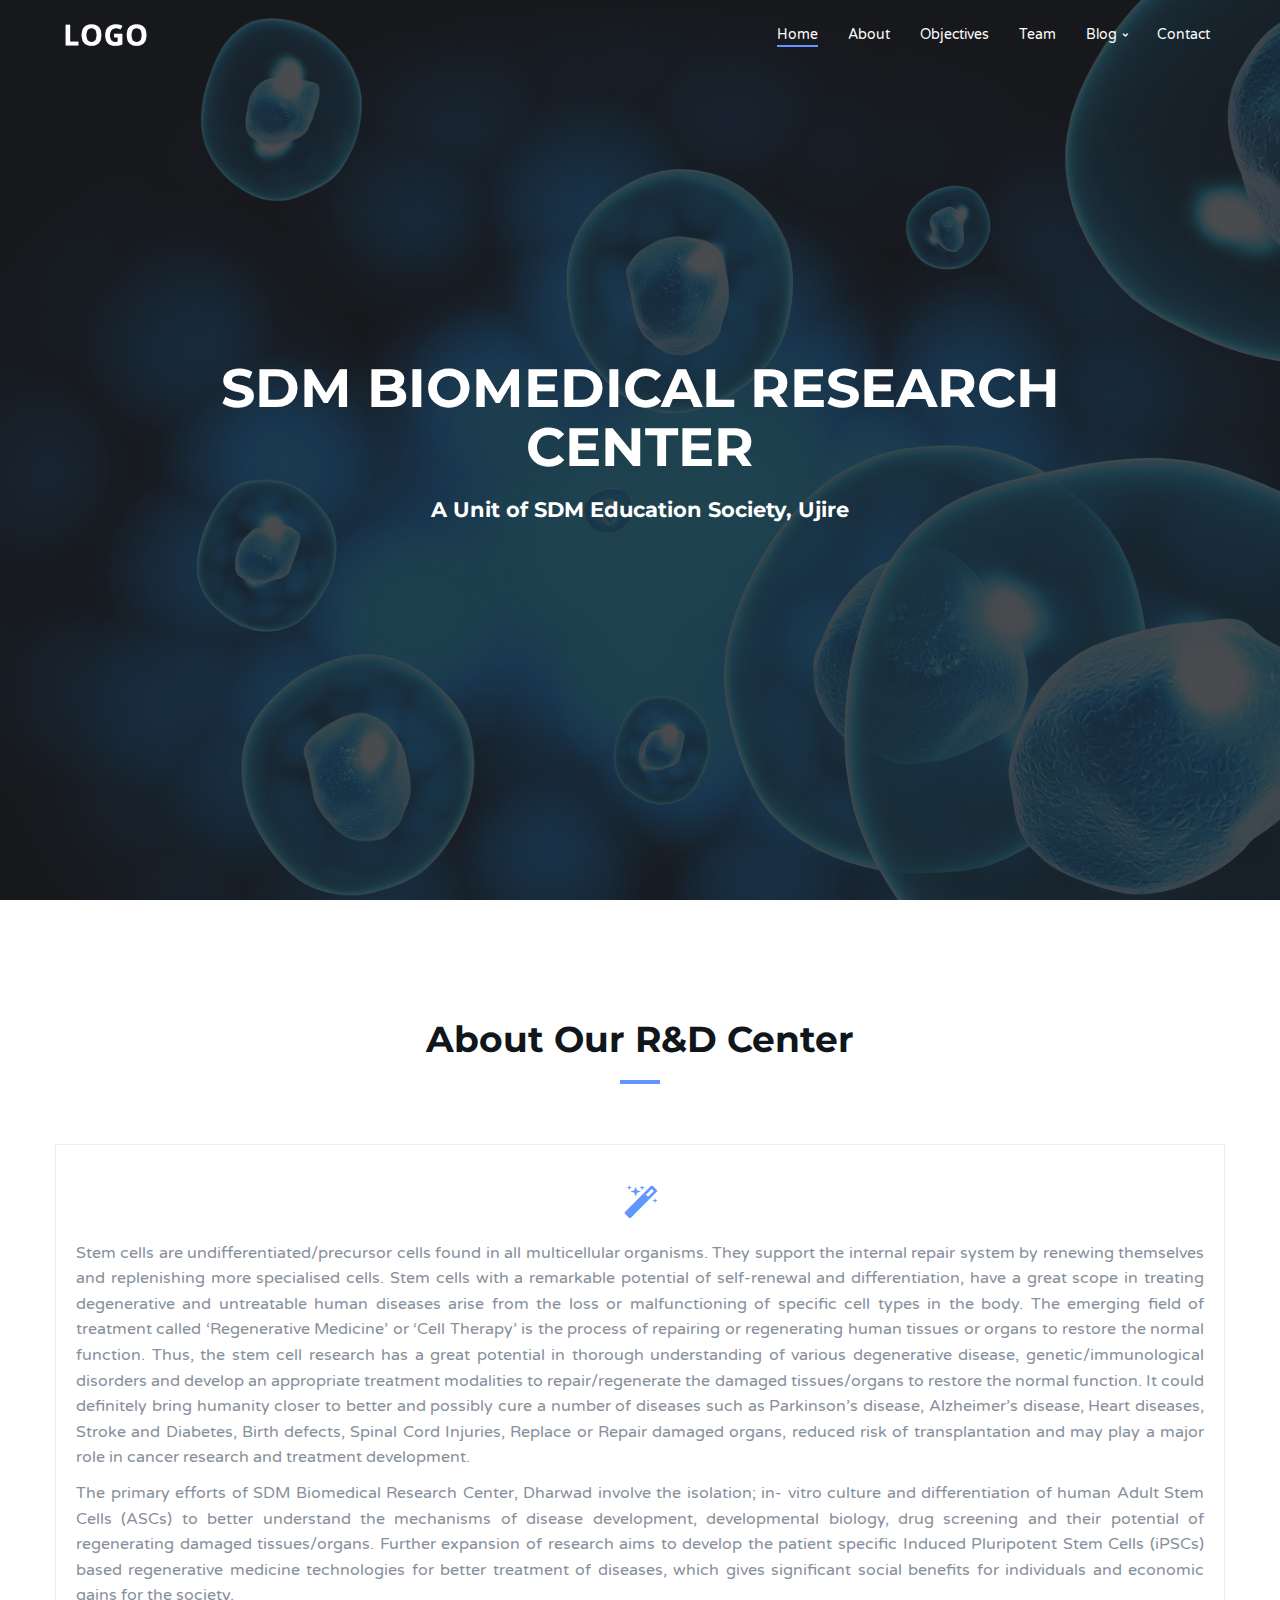
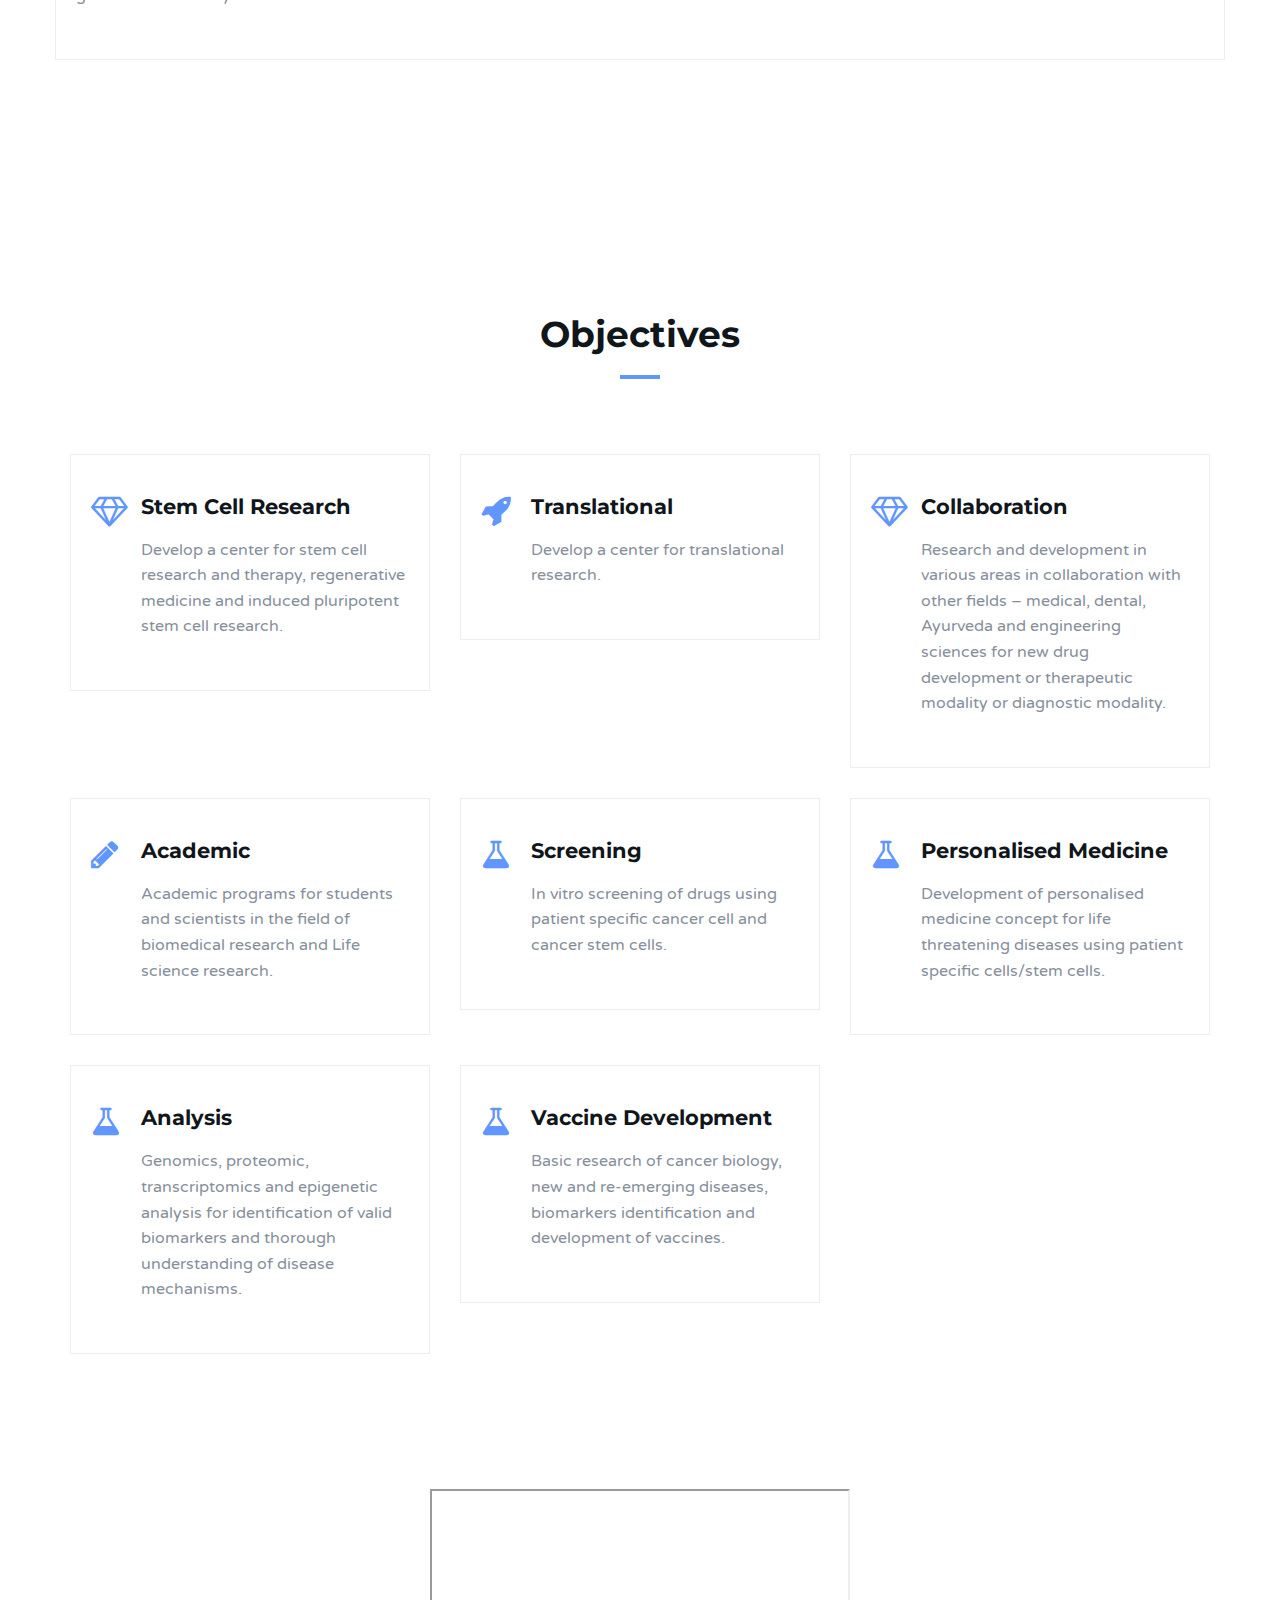
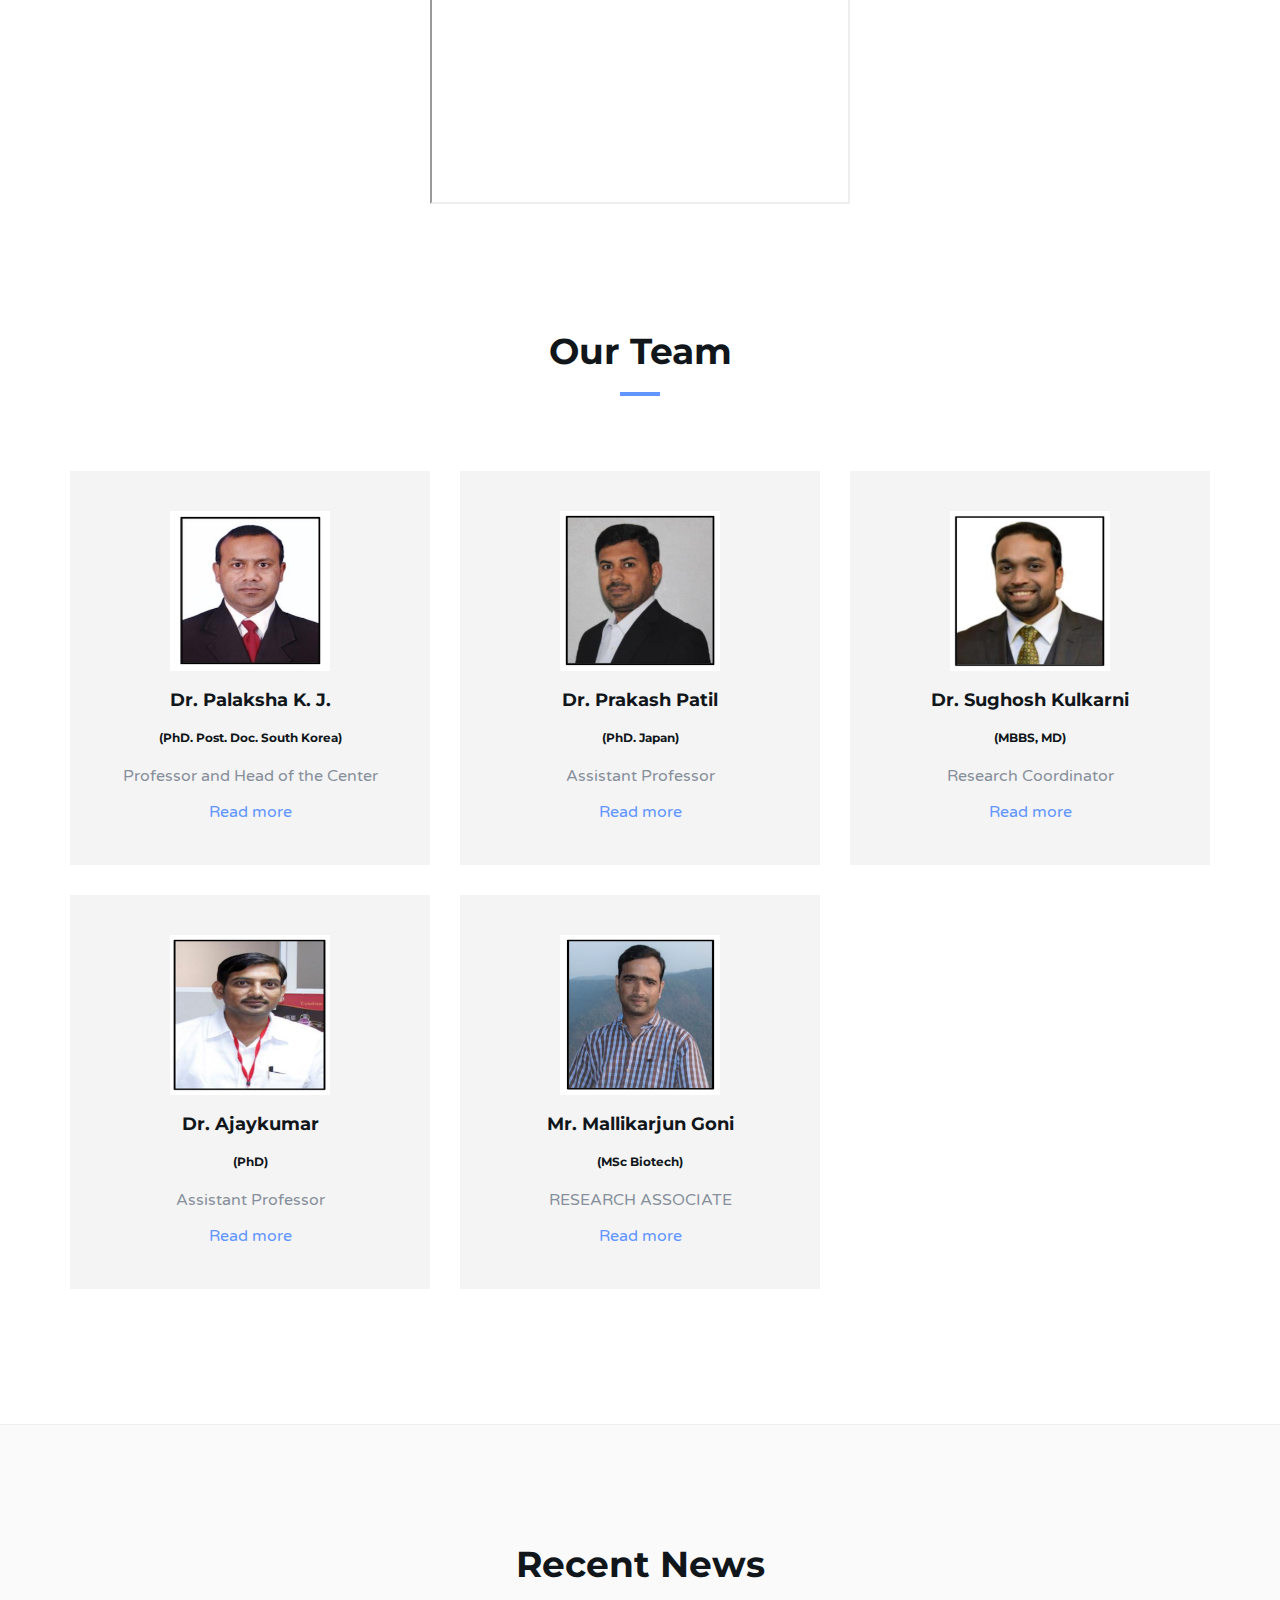
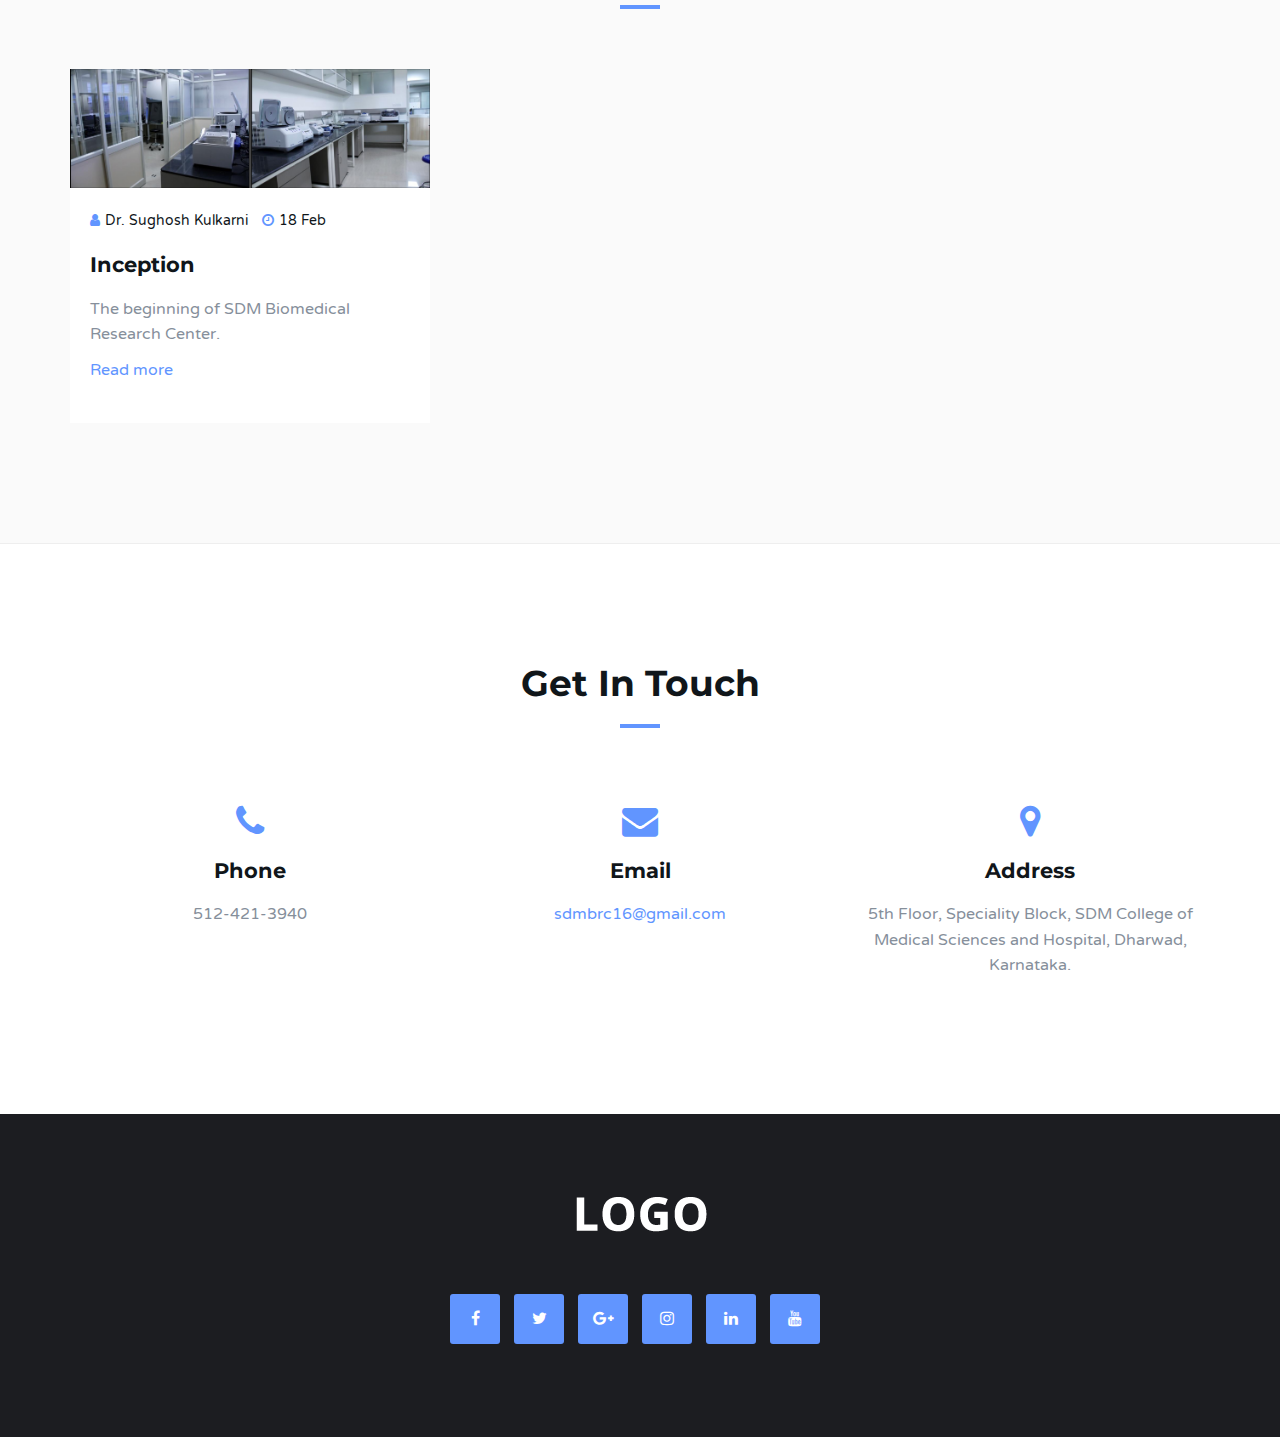
<file: index.html>
<!DOCTYPE html>
<html lang="en">

<head>
	<meta charset="utf-8">
	<meta http-equiv="X-UA-Compatible" content="IE=edge">
	<meta name="viewport" content="width=device-width, initial-scale=1">
	<!-- The above 3 meta tags *must* come first in the head; any other head content must come *after* these tags -->

	<title>SDM Biomedical Research Center</title>

	<!-- Google font -->
	<link href="https://fonts.googleapis.com/css?family=Montserrat:400,700%7CVarela+Round" rel="stylesheet">

	<!-- Bootstrap -->
	<link type="text/css" rel="stylesheet" href="css/bootstrap.min.css" />

	<!-- Owl Carousel -->
	<link type="text/css" rel="stylesheet" href="css/owl.carousel.css" />
	<link type="text/css" rel="stylesheet" href="css/owl.theme.default.css" />

	<!-- Magnific Popup -->
	<link type="text/css" rel="stylesheet" href="css/magnific-popup.css" />

	<!-- Font Awesome Icon -->
	<link rel="stylesheet" href="css/font-awesome.min.css">

	<!-- Custom stlylesheet -->
	<link type="text/css" rel="stylesheet" href="css/style.css" />

	<!-- HTML5 shim and Respond.js for IE8 support of HTML5 elements and media queries -->
	<!-- WARNING: Respond.js doesn't work if you view the page via file:// -->
	<!--[if lt IE 9]>
		<script src="https://oss.maxcdn.com/html5shiv/3.7.3/html5shiv.min.js"></script>
		<script src="https://oss.maxcdn.com/respond/1.4.2/respond.min.js"></script>
	<![endif]-->
</head>

<body>
	<!-- Header -->
	<header id="home">
		<!-- Background Image -->
		<div class="bg-img" style="background-image: url('./img/background-main.jpg');">
			<div class="overlay"></div>
		</div>
		<!-- /Background Image -->

		<!-- Nav -->
		<nav id="nav" class="navbar nav-transparent">
			<div class="container">

				<div class="navbar-header">
					<!-- Logo -->
					<div class="navbar-brand">
						<a href="index.html">
							<img class="logo" src="img/logo.png" alt="logo">
							<img class="logo-alt" src="img/logo-alt.png" alt="logo">
						</a>
					</div>
					<!-- /Logo -->

					<!-- Collapse nav button -->
					<div class="nav-collapse">
						<span></span>
					</div>
					<!-- /Collapse nav button -->
				</div>

				<!--  Main navigation  -->
				<ul class="main-nav nav navbar-nav navbar-right">
					<li><a href="#home">Home</a></li>
					<li><a href="#about">About</a></li>
					<li><a href="#service">Objectives</a></li>
					<li><a href="#team">Team</a></li>
					<li class="has-dropdown"><a href="#blog">Blog</a>
						<ul class="dropdown">
							<li><a href="blog-single.html">Inception</a></li>
						</ul>
					</li>
					<li><a href="#contact">Contact</a></li>
				</ul>
				<!-- /Main navigation -->

			</div>
		</nav>
		<!-- /Nav -->

		<!-- home wrapper -->
		<div class="home-wrapper">
			<div class="container">
				<div class="row">

					<!-- home content -->
					<div class="col-md-10 col-md-offset-1">
						<div class="home-content">
							<h1 class="white-text">SDM BIOMEDICAL RESEARCH CENTER</h1>
							<h3 class="white-text">A Unit of SDM Education Society, Ujire</h3>
							<p class="white-text"></p>
						</div>
					</div>
					<!-- /home content -->

				</div>
			</div>
		</div>
		<!-- /home wrapper -->

	</header>
	<!-- /Header -->

	<!-- About -->
	<div id="about" class="section md-padding">

		<!-- Container -->
		<div class="container">

			<!-- Row -->
			<div class="row">

				<!-- Section header -->
				<div class="section-header text-center">
					<h2 class="title">About our R&D Center</h2>
				</div>
				<!-- /Section header -->

				<!-- about -->
				<div class="col-md-20">
					<div class="about">
						<i class="fa fa-magic"></i>
						<p align="justify">Stem cells are undifferentiated/precursor cells found in all multicellular organisms. They
support the internal repair system by renewing themselves and replenishing more specialised cells.
Stem cells with a remarkable potential of self-renewal and differentiation, have a great scope in
treating degenerative and untreatable human diseases arise from the loss or malfunctioning of
specific cell types in the body. The emerging field of treatment called ‘Regenerative Medicine’ or
‘Cell Therapy’ is the process of repairing or regenerating human tissues or organs to restore the
normal function. Thus, the stem cell research has a great potential in thorough understanding of
various degenerative disease, genetic/immunological disorders and develop an appropriate
treatment modalities to repair/regenerate the damaged tissues/organs to restore the normal
function. It could definitely bring humanity closer to better and possibly cure a number of diseases
such as Parkinson’s disease, Alzheimer’s disease, Heart diseases, Stroke and Diabetes, Birth defects,
Spinal Cord Injuries, Replace or Repair damaged organs, reduced risk of transplantation and may
play a major role in cancer research and treatment development.</p>

<p align="justify">The primary efforts of SDM Biomedical Research Center, Dharwad involve the isolation; in-
vitro culture and differentiation of human Adult Stem Cells (ASCs) to better understand the
mechanisms of disease development, developmental biology, drug screening and their potential of
regenerating damaged tissues/organs. Further expansion of research aims to develop the patient
specific Induced Pluripotent Stem Cells (iPSCs) based regenerative medicine technologies for better
treatment of diseases, which gives significant social benefits for individuals and economic gains for
the society.</p>
					</div>
				</div>
				<!-- /about -->

			</div>
			<!-- /Row -->

		</div>
		<!-- /Container -->

	</div>
	<!-- /About -->

	<!-- Service -->
	<div id="service" class="section md-padding">

		<!-- Container -->
		<div class="container">

			<!-- Row -->
			<div class="row">

				<!-- Section header -->
				<div class="section-header text-center">
					<h2 class="title">Objectives</h2>
				</div>
				<!-- /Section header -->

				<!-- service -->
				<div class="col-md-4 col-sm-6">
					<div class="service">
						<i class="fa fa-diamond"></i>
						<h3>Stem Cell Research</h3>
						<p>Develop a center for stem cell research and therapy, regenerative medicine and induced
pluripotent stem cell research.</p>
					</div>
				</div>
				<!-- /service -->

				<!-- service -->
				<div class="col-md-4 col-sm-6">
					<div class="service">
						<i class="fa fa-rocket"></i>
						<h3>Translational</h3>
						<p>Develop a center for translational research.</p>
					</div>
				</div>
				<!-- /service -->

				<!-- service -->
				<div class="col-md-4 col-sm-6">
					<div class="service">
						<i class="fa fa-diamond"></i>
						<h3>Collaboration</h3>
						<p>Research and development in various areas in collaboration with other fields – medical,
dental, Ayurveda and engineering sciences for new drug development or therapeutic
modality or diagnostic modality.</p>
					</div>
				</div>
				<!-- /service -->

				<!-- service -->
				<div class="col-md-4 col-sm-6">
					<div class="service">
						<i class="fa fa-pencil"></i>
						<h3>Academic</h3>
						<p>Academic programs for students and scientists in the field of biomedical research and Life
science research.</p>
					</div>
				</div>
				<!-- /service -->

				<!-- service -->
				<div class="col-md-4 col-sm-6">
					<div class="service">
						<i class="fa fa-flask"></i>
						<h3>Screening</h3>
						<p>In vitro screening of drugs using patient specific cancer cell and cancer stem cells.</p>
					</div>
				</div>
				<!-- /service -->

				<!-- service -->
				<div class="col-md-4 col-sm-6">
					<div class="service">
						<i class="fa fa-flask"></i>
						<h3>Personalised Medicine</h3>
						<p>Development of personalised medicine concept for life threatening diseases using patient
specific cells/stem cells.</p>
					</div>
				</div>
				<!-- /service -->

				<!-- service -->
				<div class="col-md-4 col-sm-6">
					<div class="service">
						<i class="fa fa-flask"></i>
						<h3>Analysis</h3>
						<p>Genomics, proteomic, transcriptomics and epigenetic analysis for identification of valid
biomarkers and thorough understanding of disease mechanisms.</p>
					</div>
				</div>
				<!-- /service -->

				<!-- service -->
				<div class="col-md-4 col-sm-6">
					<div class="service">
						<i class="fa fa-flask"></i>
						<h3>Vaccine Development</h3>
						<p>Basic research of cancer biology, new and re-emerging diseases, biomarkers identification and
development of vaccines.</p>
					</div>
				</div>
				<!-- /service -->

			</div>
			<!-- /Row -->

		</div>
		<!-- /Container -->

	</div>
	<!-- /Service -->

	<div id="video" align="center">
		<iframe width="420" height="315"
			src="https://www.youtube.com/embed/QiCqIWUboTk">
		</iframe>
	</div>

	<!-- Team -->
	<div id="team" class="section md-padding">

		<!-- Container -->
		<div class="container">

			<!-- Row -->
			<div class="row">

				<!-- Section header -->
				<div class="section-header text-center">
					<h2 class="title">Our Team</h2>
				</div>
				<!-- /Section header -->

				<!-- team -->
				<div class="col-sm-4">
					<div class="team">
						<div class="team-img">
							<img class="img-responsive" src="./img/palaksha.jpg" alt="">
						</div>
						<div class="team-content">
							<h4>Dr. Palaksha K. J.</h4>
							<h6>(PhD. Post. Doc. South Korea)</h6>
							<p>Professor and Head of the Center</p>
							<a href="bio.html#bio-palaksha">Read more</a>
						</div>
					</div>
				</div>
				<!-- /team -->

				<!-- team -->
				<div class="col-sm-4">
					<div class="team">
						<div class="team-img">
							<img class="img-responsive" src="./img/prakash.jpg" alt="">
						</div>
						<div class="team-content">
							<h4>Dr. Prakash Patil</h4>
							<h6>(PhD. Japan)</h6>
							<p>Assistant Professor</p>
							<a href="bio.html#bio-prakash">Read more</a>
						</div>
					</div>
				</div>
				<!-- /team -->

				<!-- team -->
				<div class="col-sm-4">
					<div class="team">
						<div class="team-img">
							<img class="img-responsive" src="./img/sughosh.jpg" alt="">
						</div>
						<div class="team-content">
							<h4>Dr. Sughosh Kulkarni</h4>
							<h6>(MBBS, MD)</h6>
							<p>Research Coordinator</p>
							<a href="bio.html#bio-sughosh">Read more</a>
						</div>
					</div>
				</div>
				<!-- /team -->

				<!-- team -->
				<div class="col-sm-4">
					<div class="team">
						<div class="team-img">
							<img class="img-responsive" src="./img/ajaykumar.jpg" alt="">
						</div>
						<div class="team-content">
							<h4>Dr. Ajaykumar</h4>
							<h6>(PhD)</h6>
							<p>Assistant Professor</p>
							<a href="bio.html#bio-ajaykumar">Read more</a>
						</div>
					</div>
				</div>
				<!-- /team -->

				<!-- team -->
				<div class="col-sm-4">
					<div class="team">
						<div class="team-img">
							<img class="img-responsive" src="./img/mallikarjun.jpg" alt="">
						</div>
						<div class="team-content">
							<h4>Mr. Mallikarjun Goni</h4>
							<h6>(MSc Biotech)</h6>
							<p>RESEARCH ASSOCIATE</p>
							<a href="bio.html#bio-mallikarjun">Read more</a>
						</div>
					</div>
				</div>
				<!-- /team -->

			</div>
			<!-- /Row -->

		</div>
		<!-- /Container -->

	</div>
	<!-- /Team -->

	<!-- Blog -->
	<div id="blog" class="section md-padding bg-grey">

		<!-- Container -->
		<div class="container">

			<!-- Row -->
			<div class="row">

				<!-- Section header -->
				<div class="section-header text-center">
					<h2 class="title">Recent news</h2>
				</div>
				<!-- /Section header -->

				<!-- blog -->
				<div class="col-md-4">
					<div class="blog">
						<div class="blog-img">
							<img class="img-responsive" src="./img/inception-blog-pic.jpg" alt="">
						</div>
						<div class="blog-content">
							<ul class="blog-meta">
								<li><i class="fa fa-user"></i>Dr. Sughosh Kulkarni</li>
								<li><i class="fa fa-clock-o"></i>18 Feb</li>
							</ul>
							<h3>Inception</h3>
							<p>The beginning of SDM Biomedical Research Center.</p>
							<a href="blog-single.html">Read more</a>
						</div>
					</div>
				</div>
				<!-- /blog -->

			</div>
			<!-- /Row -->

		</div>
		<!-- /Container -->

	</div>
	<!-- /Blog -->

	<!-- Contact -->
	<div id="contact" class="section md-padding">

		<!-- Container -->
		<div class="container">

			<!-- Row -->
			<div class="row">

				<!-- Section-header -->
				<div class="section-header text-center">
					<h2 class="title">Get in touch</h2>
				</div>
				<!-- /Section-header -->

				<!-- contact -->
				<div class="col-sm-4">
					<div class="contact">
						<i class="fa fa-phone"></i>
						<h3>Phone</h3>
						<p>512-421-3940</p>
					</div>
				</div>
				<!-- /contact -->

				<!-- contact -->
				<div class="col-sm-4">
					<div class="contact">
						<i class="fa fa-envelope"></i>
						<h3>Email</h3>
						<p><a href="mailto:sdmbrc16@gmail.com">sdmbrc16@gmail.com</a></p>
					</div>
				</div>
				<!-- /contact -->

				<!-- contact -->
				<div class="col-sm-4">
					<div class="contact">
						<i class="fa fa-map-marker"></i>
						<h3>Address</h3>
						<p>5th Floor, Speciality Block, SDM College of Medical Sciences and Hospital, Dharwad, Karnataka.</p>
					</div>
				</div>
				<!-- /contact -->

			</div>
			<!-- /Row -->

		</div>
		<!-- /Container -->

	</div>
	<!-- /Contact -->


	<!-- Footer -->
	<footer id="footer" class="sm-padding bg-dark">

		<!-- Container -->
		<div class="container">

			<!-- Row -->
			<div class="row">

				<div class="col-md-12">

					<!-- footer logo -->
					<div class="footer-logo">
						<a href="index.html"><img src="img/logo-alt.png" alt="logo"></a>
					</div>
					<!-- /footer logo -->

					<!-- footer follow -->
					<ul class="footer-follow">
						<li><a href="#"><i class="fa fa-facebook"></i></a></li>
						<li><a href="#"><i class="fa fa-twitter"></i></a></li>
						<li><a href="#"><i class="fa fa-google-plus"></i></a></li>
						<li><a href="#"><i class="fa fa-instagram"></i></a></li>
						<li><a href="#"><i class="fa fa-linkedin"></i></a></li>
						<li><a href="#"><i class="fa fa-youtube"></i></a></li>
					</ul>
					<!-- /footer follow -->

				</div>

			</div>
			<!-- /Row -->

		</div>
		<!-- /Container -->

	</footer>
	<!-- /Footer -->

	<!-- Back to top -->
	<div id="back-to-top"></div>
	<!-- /Back to top -->

	<!-- Preloader -->
	<div id="preloader">
		<div class="preloader">
			<span></span>
			<span></span>
			<span></span>
			<span></span>
		</div>
	</div>
	<!-- /Preloader -->

	<!-- jQuery Plugins -->
	<script type="text/javascript" src="js/jquery.min.js"></script>
	<script type="text/javascript" src="js/bootstrap.min.js"></script>
	<script type="text/javascript" src="js/owl.carousel.min.js"></script>
	<script type="text/javascript" src="js/jquery.magnific-popup.js"></script>
	<script type="text/javascript" src="js/main.js"></script>

</body>

</html>
</file>
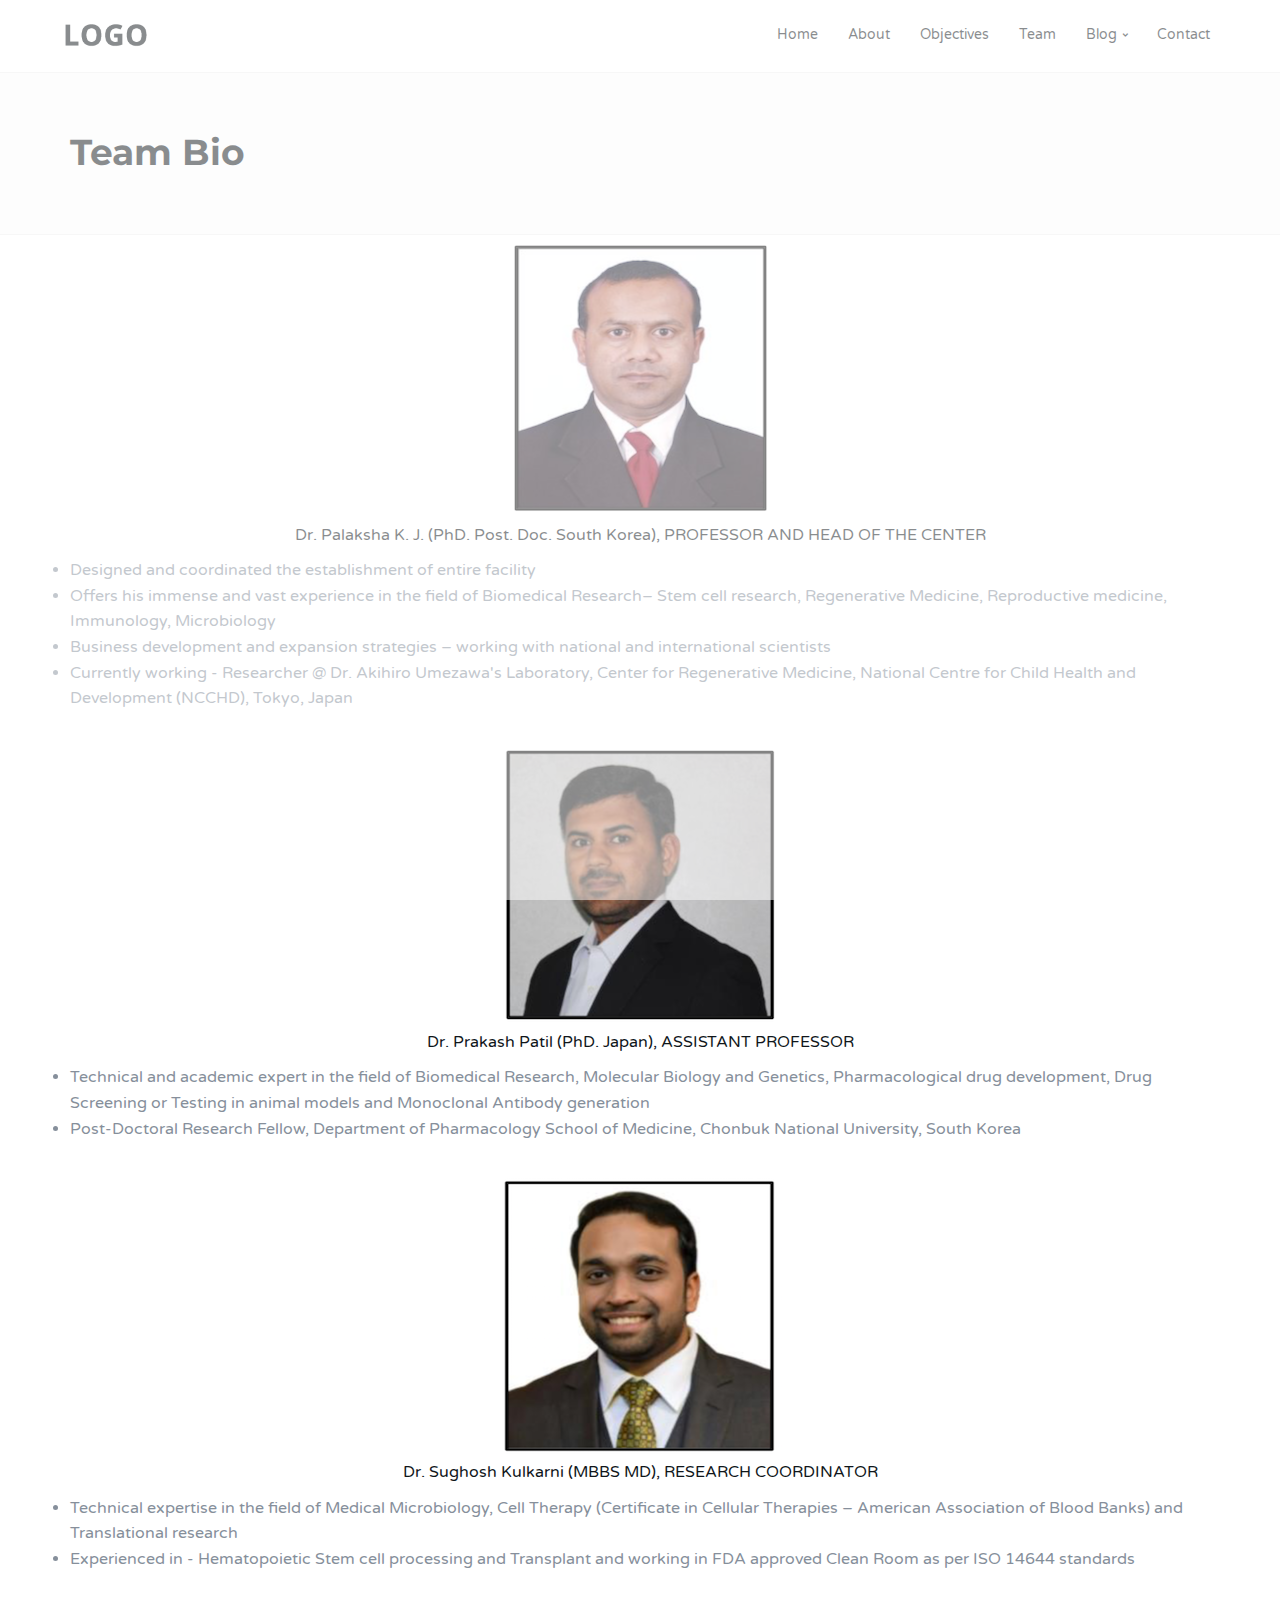
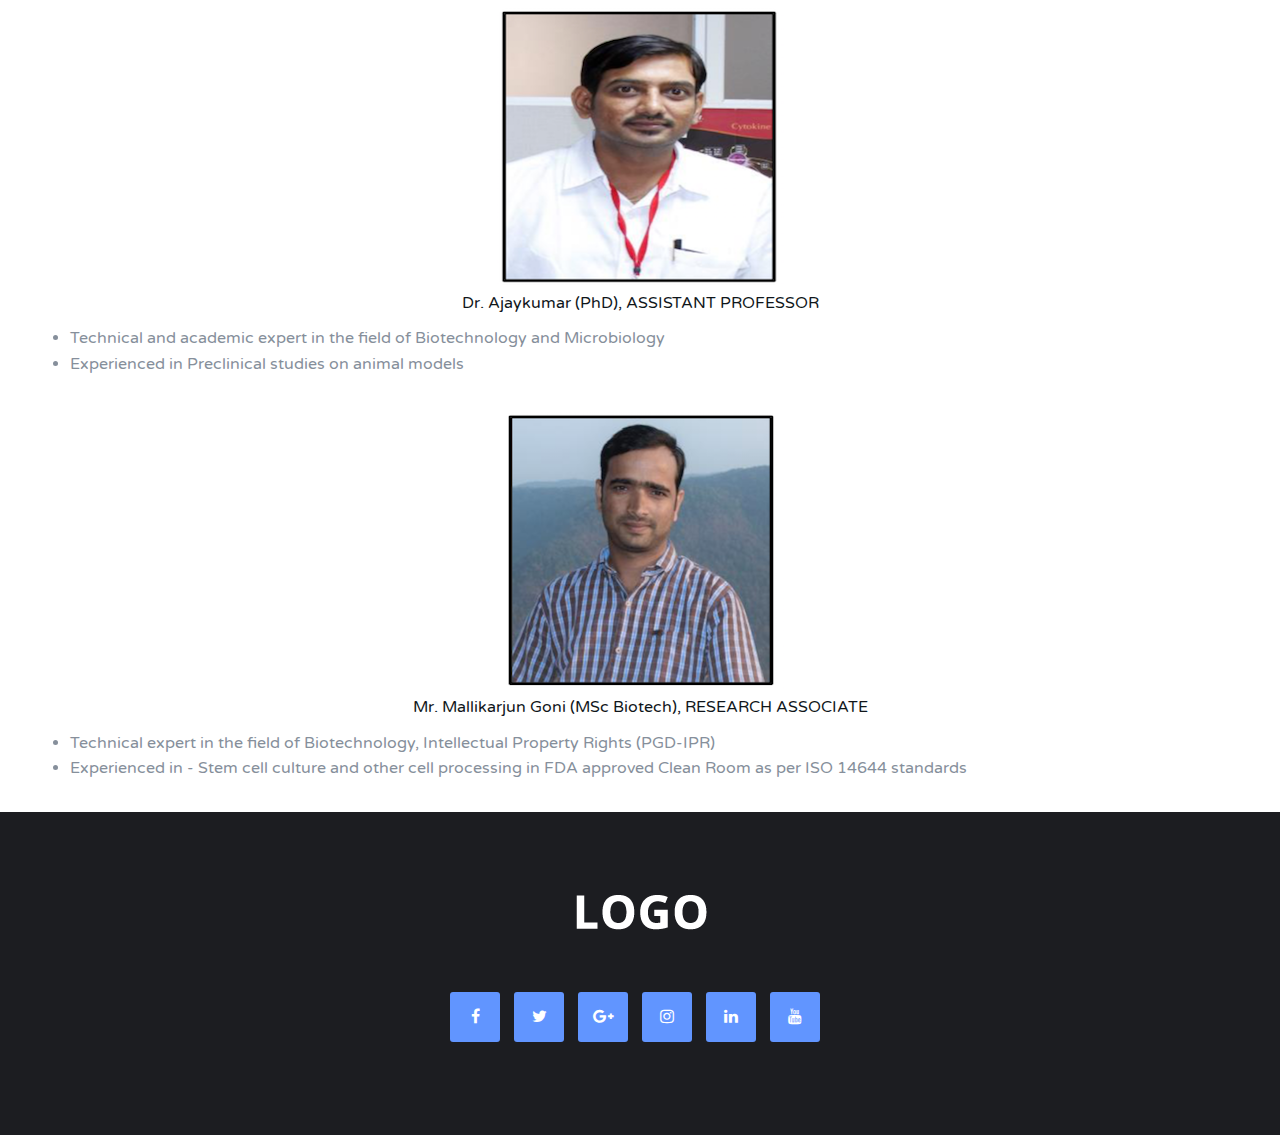
<file: bio.html>
<!DOCTYPE html>
<html lang="en">

<head>
	<meta charset="utf-8">
	<meta http-equiv="X-UA-Compatible" content="IE=edge">
	<meta name="viewport" content="width=device-width, initial-scale=1">
	<!-- The above 3 meta tags *must* come first in the head; any other head content must come *after* these tags -->

	<title>Bio</title>

	<!-- Google font -->
	<link href="https://fonts.googleapis.com/css?family=Montserrat:400,700%7CVarela+Round" rel="stylesheet">

	<!-- Bootstrap -->
	<link type="text/css" rel="stylesheet" href="css/bootstrap.min.css" />

	<!-- Owl Carousel -->
	<link type="text/css" rel="stylesheet" href="css/owl.carousel.css" />
	<link type="text/css" rel="stylesheet" href="css/owl.theme.default.css" />

	<!-- Magnific Popup -->
	<link type="text/css" rel="stylesheet" href="css/magnific-popup.css" />

	<!-- Font Awesome Icon -->
	<link rel="stylesheet" href="css/font-awesome.min.css">

	<!-- Custom stlylesheet -->
	<link type="text/css" rel="stylesheet" href="css/style.css" />

	<!-- HTML5 shim and Respond.js for IE8 support of HTML5 elements and media queries -->
	<!-- WARNING: Respond.js doesn't work if you view the page via file:// -->
	<!--[if lt IE 9]>
		<script src="https://oss.maxcdn.com/html5shiv/3.7.3/html5shiv.min.js"></script>
		<script src="https://oss.maxcdn.com/respond/1.4.2/respond.min.js"></script>
	<![endif]-->
</head>

<body>

	<!-- Header -->
	<header>

		<!-- Nav -->
		<nav id="nav" class="navbar">
			<div class="container">

				<div class="navbar-header">
					<!-- Logo -->
					<div class="navbar-brand">
						<a href="index.html">
							<img class="logo" src="img/logo.png" alt="logo">
						</a>
					</div>
					<!-- /Logo -->

					<!-- Collapse nav button -->
					<div class="nav-collapse">
						<span></span>
					</div>
					<!-- /Collapse nav button -->
				</div>

				<!--  Main navigation  -->
				<ul class="main-nav nav navbar-nav navbar-right">
					<li><a href="index.html#home">Home</a></li>
					<li><a href="index.html#about">About</a></li>
					<li><a href="index.html#service">Objectives</a></li>
					<li><a href="index.html#team">Team</a></li>
					<li class="has-dropdown"><a href="index.html#blog">Blog</a>
						<ul class="dropdown">
							<li><a href="blog-single.html">blog post</a></li>
						</ul>
					</li>
					<li><a href="index.html#contact">Contact</a></li>
				</ul>
				<!-- /Main navigation -->

			</div>
		</nav>
		<!-- /Nav -->

		<!-- header wrapper -->
		<div class="header-wrapper sm-padding bg-grey">
			<div class="container">
				<h2>Team Bio</h2>
			</div>
		</div>
		<!-- /header wrapper -->

	</header>
	<!-- /Header -->

	<!-- Bio -->
	<div id="bio-palaksha">

		<!-- Container -->
		<div class="container">
			<div class="bio">
				<div class="img" align="center">
					<img class="img-responsive" src="./img/palaksha.jpg">
					<figcaption>Dr. Palaksha K. J. (PhD. Post. Doc. South Korea), PROFESSOR AND HEAD OF THE CENTER</figcaption>
				</div>
				<div>
					<ul style="list-style-type:disc">
						<p>
							<li>Designed and coordinated the establishment of entire facility</li>
							<li>Offers his immense and vast experience in the field of Biomedical Research– Stem cell research, Regenerative Medicine, Reproductive medicine, Immunology, Microbiology</li>
							<li>Business development and expansion strategies – working with national and international scientists</li>
							<li>Currently working - Researcher @ Dr. Akihiro Umezawa's Laboratory, Center for Regenerative Medicine, National Centre for Child Health and Development (NCCHD), Tokyo, Japan</li>
						</p>
					</ul>
				</div>
			</div>
		</div>
		<!-- /Container -->

	</div>
	<!-- /Bio -->

	<!-- Bio -->
	<div id="bio-prakash">

		<!-- Container -->
		<div class="container">
			<div class="bio">
				<div class="img" align="center">
					<img class="img-responsive" src="./img/prakash.jpg">
					<figcaption>Dr. Prakash Patil (PhD. Japan), ASSISTANT PROFESSOR</figcaption>
				</div>
				<div>
					<ul style="list-style-type:disc">
						<p>
							<li>Technical and academic expert in the field of Biomedical Research, Molecular Biology and Genetics, Pharmacological drug development, Drug Screening or Testing in animal models and Monoclonal Antibody generation</li>
							<li>Post-Doctoral Research Fellow, Department of Pharmacology School of Medicine, Chonbuk National University, South Korea</li>
						</p>
					</ul>
				</div>
			</div>
		</div>
		<!-- /Container -->

	</div>
	<!-- /Bio -->

	<!-- Bio -->
	<div id="bio-sughosh">

		<!-- Container -->
		<div class="container">
			<div class="bio">
				<div class="img" align="center">
					<img class="img-responsive" src="./img/sughosh.jpg">
					<figcaption>Dr. Sughosh Kulkarni (MBBS MD), RESEARCH COORDINATOR</figcaption>
				</div>
				<div>
					<ul style="list-style-type:disc">
						<p>
							<li>Technical expertise in the field of Medical Microbiology, Cell Therapy (Certificate in Cellular Therapies – American Association of Blood Banks) and Translational research</li>
							<li>Experienced in - Hematopoietic Stem cell processing and Transplant and working in FDA approved Clean Room as per ISO 14644 standards</li>
						</p>
					</ul>
				</div>
			</div>
		</div>
		<!-- /Container -->

	</div>
	<!-- /Bio -->

	<!-- Bio -->
	<div id="bio-ajaykumar">

		<!-- Container -->
		<div class="container">
			<div class="bio">
				<div class="img" align="center">
					<img class="img-responsive" src="./img/ajaykumar.jpg">
					<figcaption>Dr. Ajaykumar (PhD), ASSISTANT PROFESSOR</figcaption>
				</div>
				<div>
					<ul style="list-style-type:disc">
						<p>
							<li>Technical and academic expert in the field of Biotechnology and Microbiology</li>
							<li>Experienced in Preclinical studies on animal models</li>
						</p>
					</ul>
				</div>
			</div>
		</div>
		<!-- /Container -->

	</div>
	<!-- /Bio -->

	<!-- Bio -->
	<div id="bio-mallikarjun">

		<!-- Container -->
		<div class="container">
			<div class="bio">
					<div class="img" align="center">
						<img class="img-responsive" src="./img/mallikarjun.jpg">
						<figcaption>Mr. Mallikarjun Goni (MSc Biotech), RESEARCH ASSOCIATE</figcaption>
					</div>
					<div>
						<ul style="list-style-type:disc">
							<p>
								<li>Technical expert in the field of Biotechnology, Intellectual Property Rights (PGD-IPR)</li>
								<li>Experienced in - Stem cell culture and other cell processing in FDA approved Clean Room as per ISO 14644 standards</li>
							</p>
						</ul>
					</div>
				</div>
		</div>
		<!-- /Container -->

	</div>
	<!-- /Bio -->

	<!-- Footer -->
	<footer id="footer" class="sm-padding bg-dark">

		<!-- Container -->
		<div class="container">

			<!-- Row -->
			<div class="row">

				<div class="col-md-12">

					<!-- footer logo -->
					<div class="footer-logo">
						<a href="index.html"><img src="img/logo-alt.png" alt="logo"></a>
					</div>
					<!-- /footer logo -->

					<!-- footer follow -->
					<ul class="footer-follow">
						<li><a href="#"><i class="fa fa-facebook"></i></a></li>
						<li><a href="#"><i class="fa fa-twitter"></i></a></li>
						<li><a href="#"><i class="fa fa-google-plus"></i></a></li>
						<li><a href="#"><i class="fa fa-instagram"></i></a></li>
						<li><a href="#"><i class="fa fa-linkedin"></i></a></li>
						<li><a href="#"><i class="fa fa-youtube"></i></a></li>
					</ul>
					<!-- /footer follow -->

				</div>

			</div>
			<!-- /Row -->

		</div>
		<!-- /Container -->

	</footer>
	<!-- /Footer -->

	<!-- Back to top -->
	<div id="back-to-top"></div>
	<!-- /Back to top -->

	<!-- Preloader -->
	<div id="preloader">
		<div class="preloader">
			<span></span>
			<span></span>
			<span></span>
			<span></span>
		</div>
	</div>
	<!-- /Preloader -->

	<!-- jQuery Plugins -->
	<script type="text/javascript" src="js/jquery.min.js"></script>
	<script type="text/javascript" src="js/bootstrap.min.js"></script>
	<script type="text/javascript" src="js/owl.carousel.min.js"></script>
	<script type="text/javascript" src="js/jquery.magnific-popup.js"></script>
	<script type="text/javascript" src="js/main.js"></script>

</body>

</html>
</file>
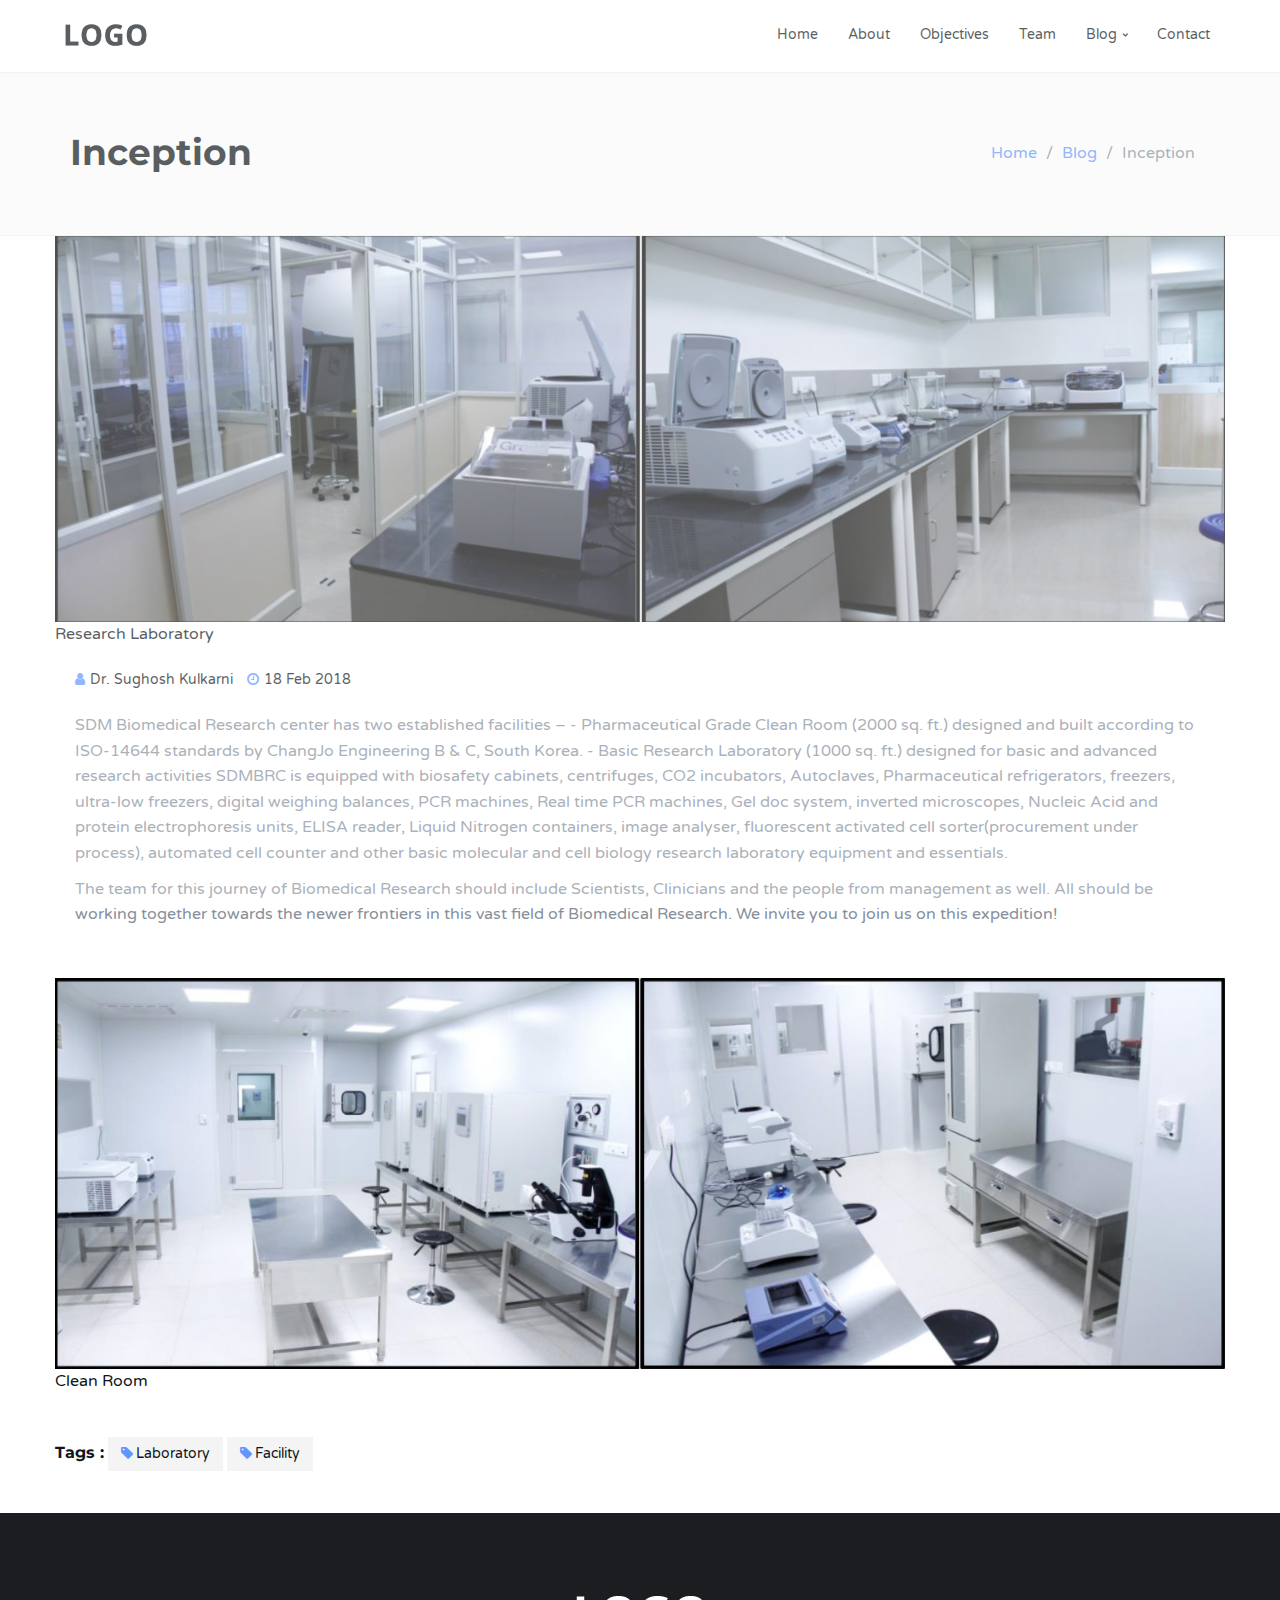
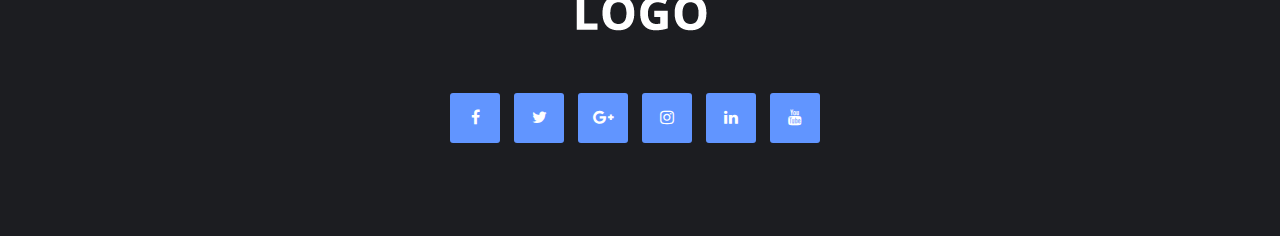
<file: blog-single.html>
<!DOCTYPE html>
<html lang="en">

<head>
	<meta charset="utf-8">
	<meta http-equiv="X-UA-Compatible" content="IE=edge">
	<meta name="viewport" content="width=device-width, initial-scale=1">
	<!-- The above 3 meta tags *must* come first in the head; any other head content must come *after* these tags -->

	<title>Inception</title>

	<!-- Google font -->
	<link href="https://fonts.googleapis.com/css?family=Montserrat:400,700%7CVarela+Round" rel="stylesheet">

	<!-- Bootstrap -->
	<link type="text/css" rel="stylesheet" href="css/bootstrap.min.css" />

	<!-- Owl Carousel -->
	<link type="text/css" rel="stylesheet" href="css/owl.carousel.css" />
	<link type="text/css" rel="stylesheet" href="css/owl.theme.default.css" />

	<!-- Magnific Popup -->
	<link type="text/css" rel="stylesheet" href="css/magnific-popup.css" />

	<!-- Font Awesome Icon -->
	<link rel="stylesheet" href="css/font-awesome.min.css">

	<!-- Custom stlylesheet -->
	<link type="text/css" rel="stylesheet" href="css/style.css" />

	<!-- HTML5 shim and Respond.js for IE8 support of HTML5 elements and media queries -->
	<!-- WARNING: Respond.js doesn't work if you view the page via file:// -->
	<!--[if lt IE 9]>
		<script src="https://oss.maxcdn.com/html5shiv/3.7.3/html5shiv.min.js"></script>
		<script src="https://oss.maxcdn.com/respond/1.4.2/respond.min.js"></script>
	<![endif]-->
</head>

<body>

	<!-- Header -->
	<header>

		<!-- Nav -->
		<nav id="nav" class="navbar">
			<div class="container">

				<div class="navbar-header">
					<!-- Logo -->
					<div class="navbar-brand">
						<a href="index.html">
							<img class="logo" src="img/logo.png" alt="logo">
						</a>
					</div>
					<!-- /Logo -->

					<!-- Collapse nav button -->
					<div class="nav-collapse">
						<span></span>
					</div>
					<!-- /Collapse nav button -->
				</div>

				<!--  Main navigation  -->
				<ul class="main-nav nav navbar-nav navbar-right">
					<li><a href="index.html#home">Home</a></li>
					<li><a href="index.html#about">About</a></li>
					<li><a href="index.html#service">Objectives</a></li>
					<li><a href="index.html#team">Team</a></li>
					<li class="has-dropdown"><a href="index.html#blog">Blog</a>
						<ul class="dropdown">
							<li><a href="blog-single.html">blog post</a></li>
						</ul>
					</li>
					<li><a href="index.html#contact">Contact</a></li>
				</ul>
				<!-- /Main navigation -->

			</div>
		</nav>
		<!-- /Nav -->

		<!-- header wrapper -->
		<div class="header-wrapper sm-padding bg-grey">
			<div class="container">
				<h2>Inception</h2>
				<ul class="breadcrumb">
					<li class="breadcrumb-item"><a href="index.html">Home</a></li>
					<li class="breadcrumb-item"><a href="index.html#blog">Blog</a></li>
					<li class="breadcrumb-item active">Inception</li>
				</ul>
			</div>
		</div>
		<!-- /header wrapper -->

	</header>
	<!-- /Header -->

	<!-- Blog -->
	<div id="blog">

		<!-- Container -->
		<div class="container">

			<!-- Row -->
			<div class="row">

				<!-- Main -->
				<main id="main">
					<div class="blog">
						<div class="blog-img">
							<img class="img-responsive" src="./img/inception-blog-pic.jpg">
							<figcaption>Research Laboratory</figcaption>
						</div>
						<div class="blog-content">
							<ul class="blog-meta">
								<li><i class="fa fa-user"></i>Dr. Sughosh Kulkarni</li>
								<li><i class="fa fa-clock-o"></i>18 Feb 2018</li>
							</ul>
							<p>SDM Biomedical Research center has two established facilities –
							 - Pharmaceutical Grade Clean Room (2000 sq. ft.) designed and built according to ISO-14644 standards by ChangJo Engineering B & C, South Korea.
							 - Basic Research Laboratory (1000 sq. ft.) designed for basic and advanced research activities
							SDMBRC is equipped with biosafety cabinets, centrifuges, CO2 incubators, Autoclaves, Pharmaceutical refrigerators, freezers, ultra-low freezers, digital weighing balances, PCR machines, Real time PCR machines, Gel doc system, inverted microscopes, Nucleic Acid and protein electrophoresis units, ELISA reader, Liquid Nitrogen containers, image analyser, fluorescent activated cell sorter(procurement under process), automated cell counter and other basic molecular and cell biology research laboratory equipment and essentials.</p>
							<p>The team for this journey of Biomedical Research should include Scientists, Clinicians and the people from management as well. All should be working together towards the newer frontiers in this vast field of Biomedical Research.
We invite you to join us on this expedition!</p>
						</div>
						<div class="blog-img">
							<img class="img-responsive" src="./img/blog-image-2.jpg">
							<figcaption>Clean Room</figcaption>
						</div>

						<!-- blog tags -->
						<div class="blog-tags">
							<h5>Tags :</h5>
							<a href="#"><i class="fa fa-tag"></i>Laboratory</a>
							<a href="#"><i class="fa fa-tag"></i>Facility</a>
						</div>
						<!-- blog tags -->


					</div>
				</main>
				<!-- /Main -->

			</div>
			<!-- /Row -->

		</div>
		<!-- /Container -->

	</div>
	<!-- /Blog -->

	<!-- Footer -->
	<footer id="footer" class="sm-padding bg-dark">

		<!-- Container -->
		<div class="container">

			<!-- Row -->
			<div class="row">

				<div class="col-md-12">

					<!-- footer logo -->
					<div class="footer-logo">
						<a href="index.html"><img src="img/logo-alt.png" alt="logo"></a>
					</div>
					<!-- /footer logo -->

					<!-- footer follow -->
					<ul class="footer-follow">
						<li><a href="#"><i class="fa fa-facebook"></i></a></li>
						<li><a href="#"><i class="fa fa-twitter"></i></a></li>
						<li><a href="#"><i class="fa fa-google-plus"></i></a></li>
						<li><a href="#"><i class="fa fa-instagram"></i></a></li>
						<li><a href="#"><i class="fa fa-linkedin"></i></a></li>
						<li><a href="#"><i class="fa fa-youtube"></i></a></li>
					</ul>
					<!-- /footer follow -->

				</div>

			</div>
			<!-- /Row -->

		</div>
		<!-- /Container -->

	</footer>
	<!-- /Footer -->

	<!-- Back to top -->
	<div id="back-to-top"></div>
	<!-- /Back to top -->

	<!-- Preloader -->
	<div id="preloader">
		<div class="preloader">
			<span></span>
			<span></span>
			<span></span>
			<span></span>
		</div>
	</div>
	<!-- /Preloader -->

	<!-- jQuery Plugins -->
	<script type="text/javascript" src="js/jquery.min.js"></script>
	<script type="text/javascript" src="js/bootstrap.min.js"></script>
	<script type="text/javascript" src="js/owl.carousel.min.js"></script>
	<script type="text/javascript" src="js/jquery.magnific-popup.js"></script>
	<script type="text/javascript" src="js/main.js"></script>

</body>

</html>
</file>
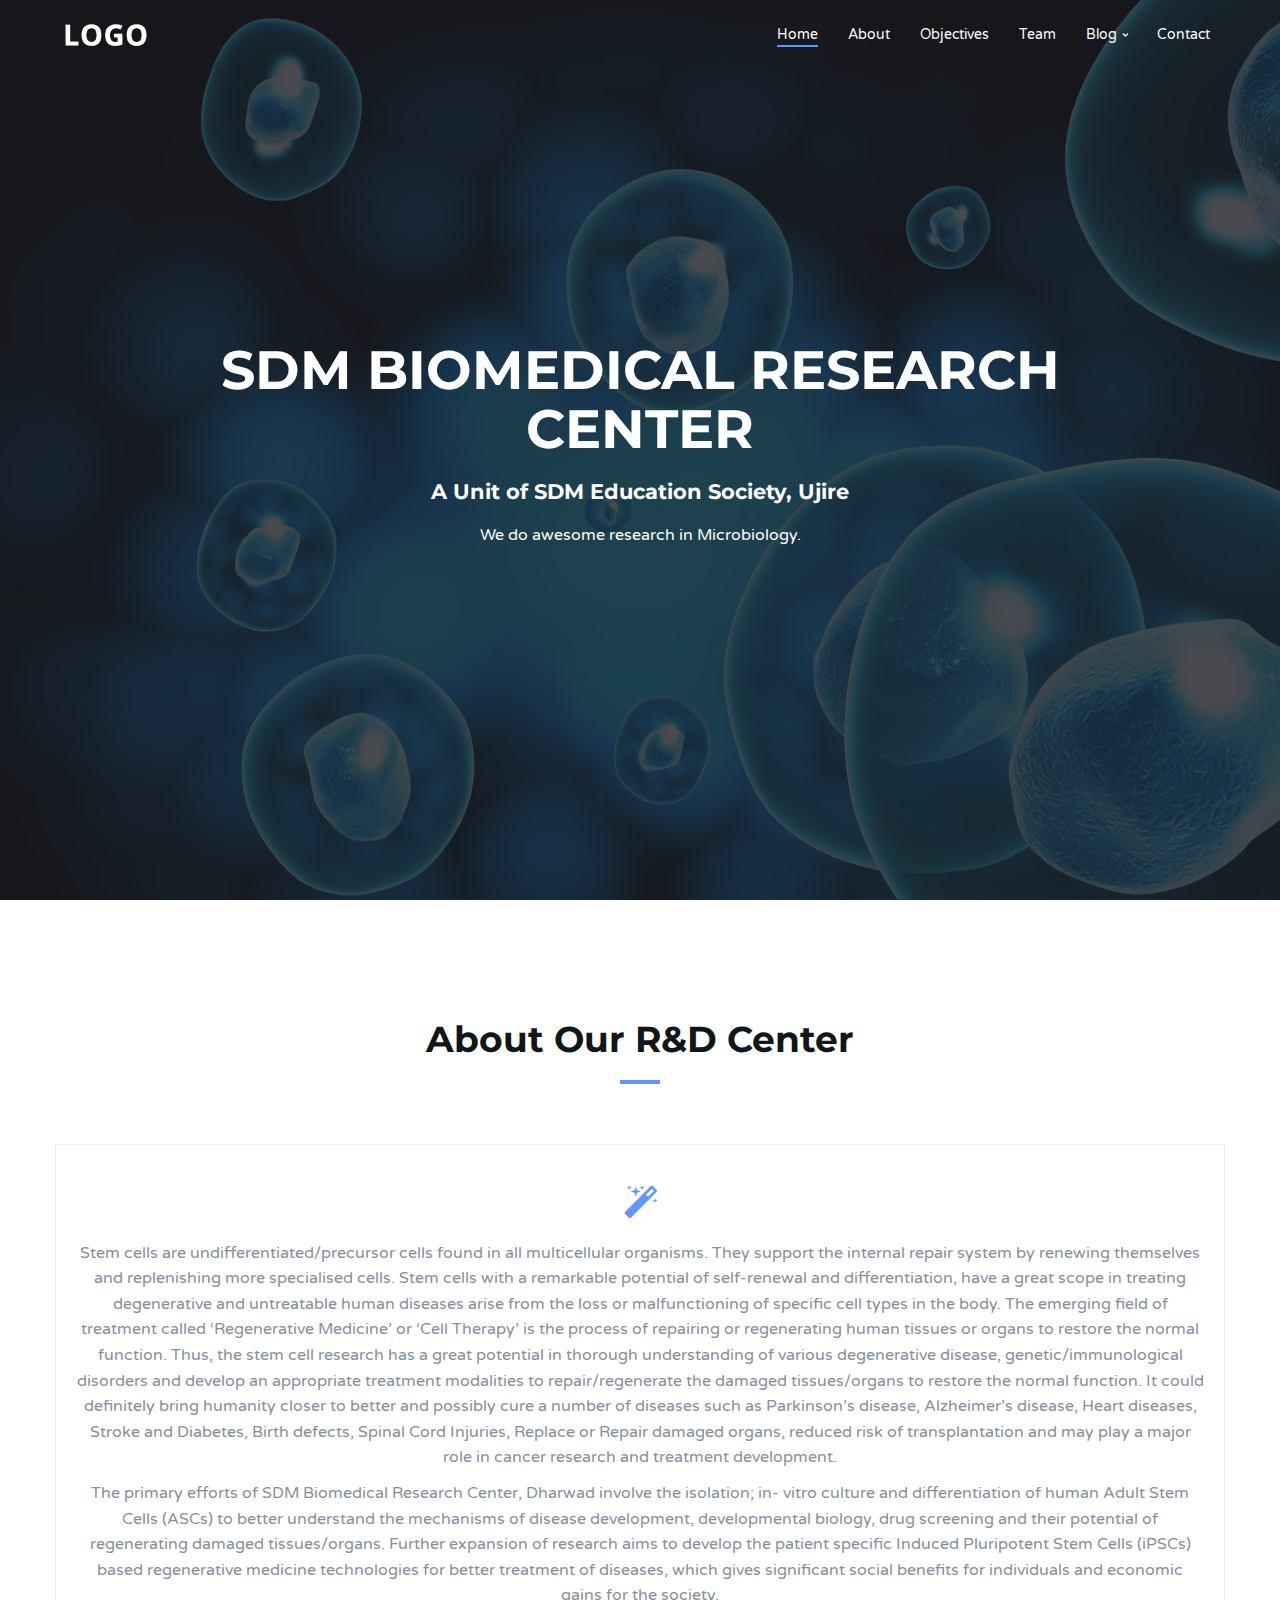
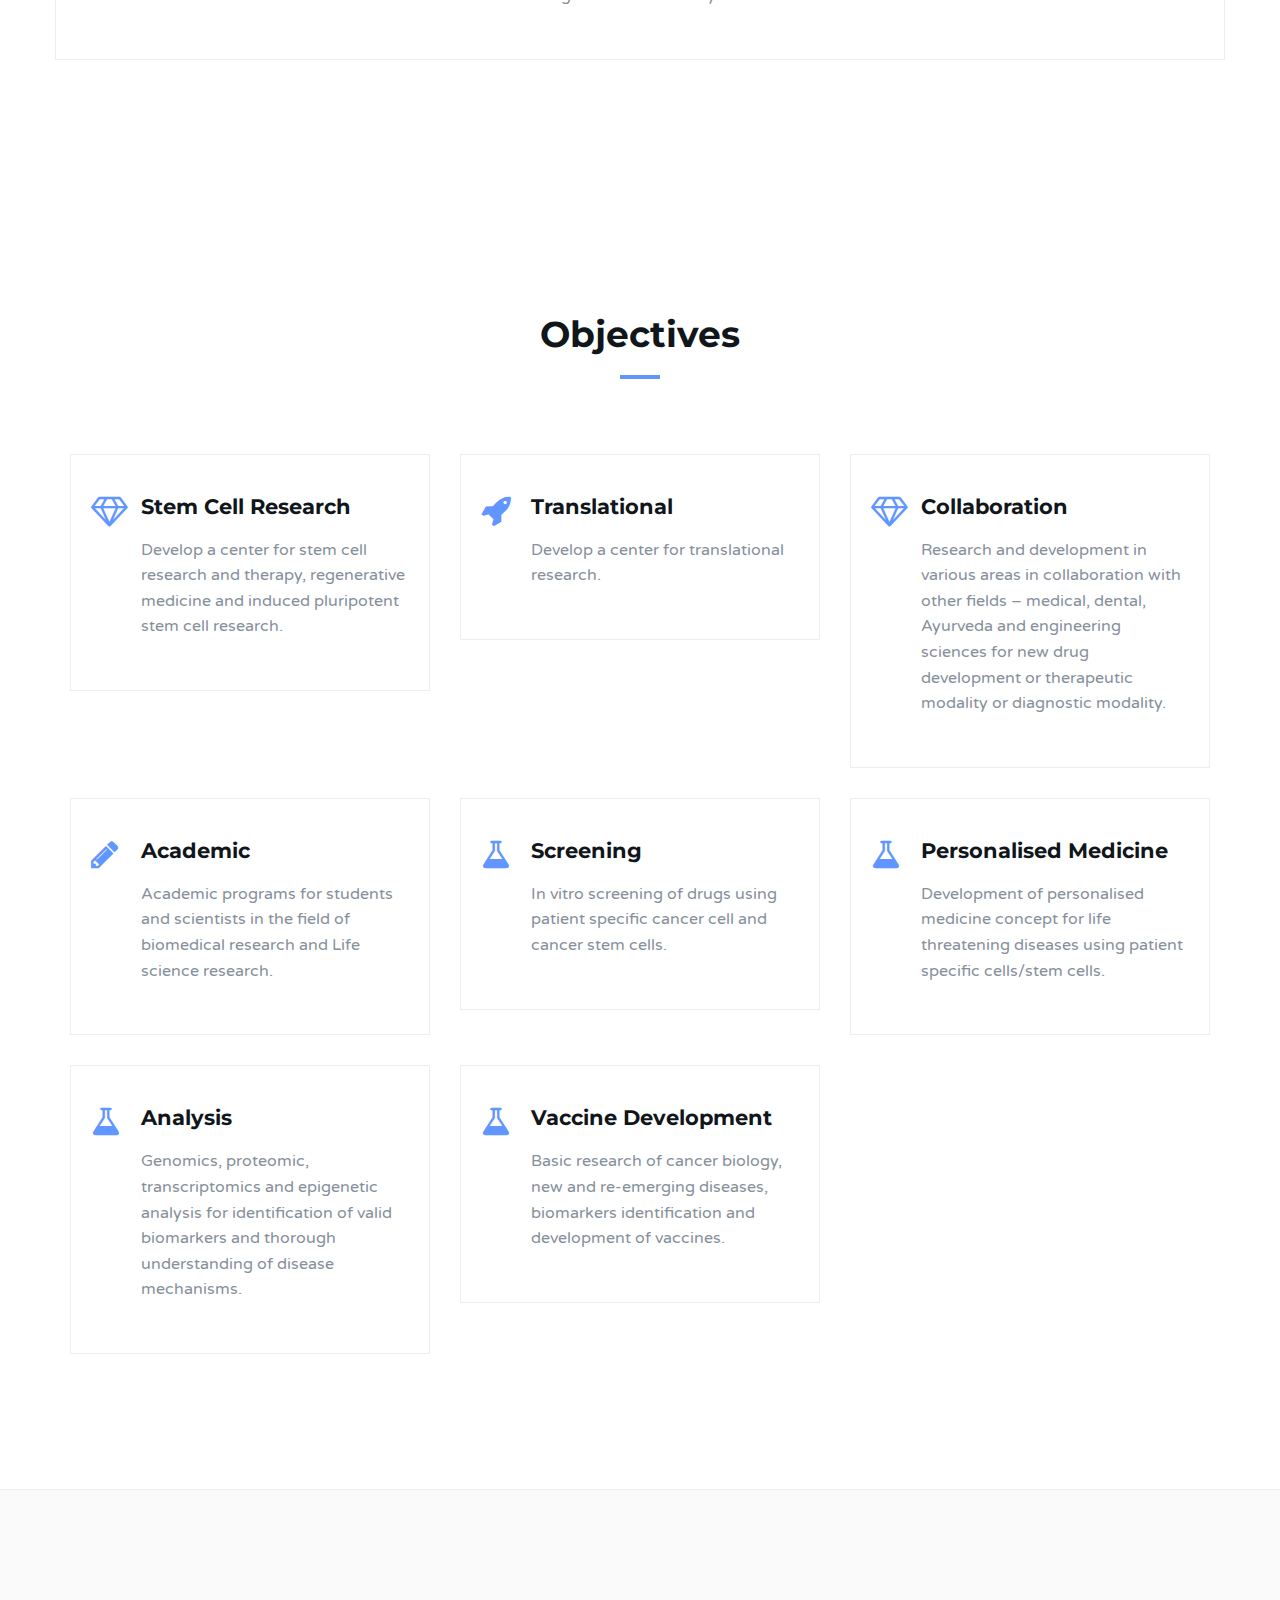
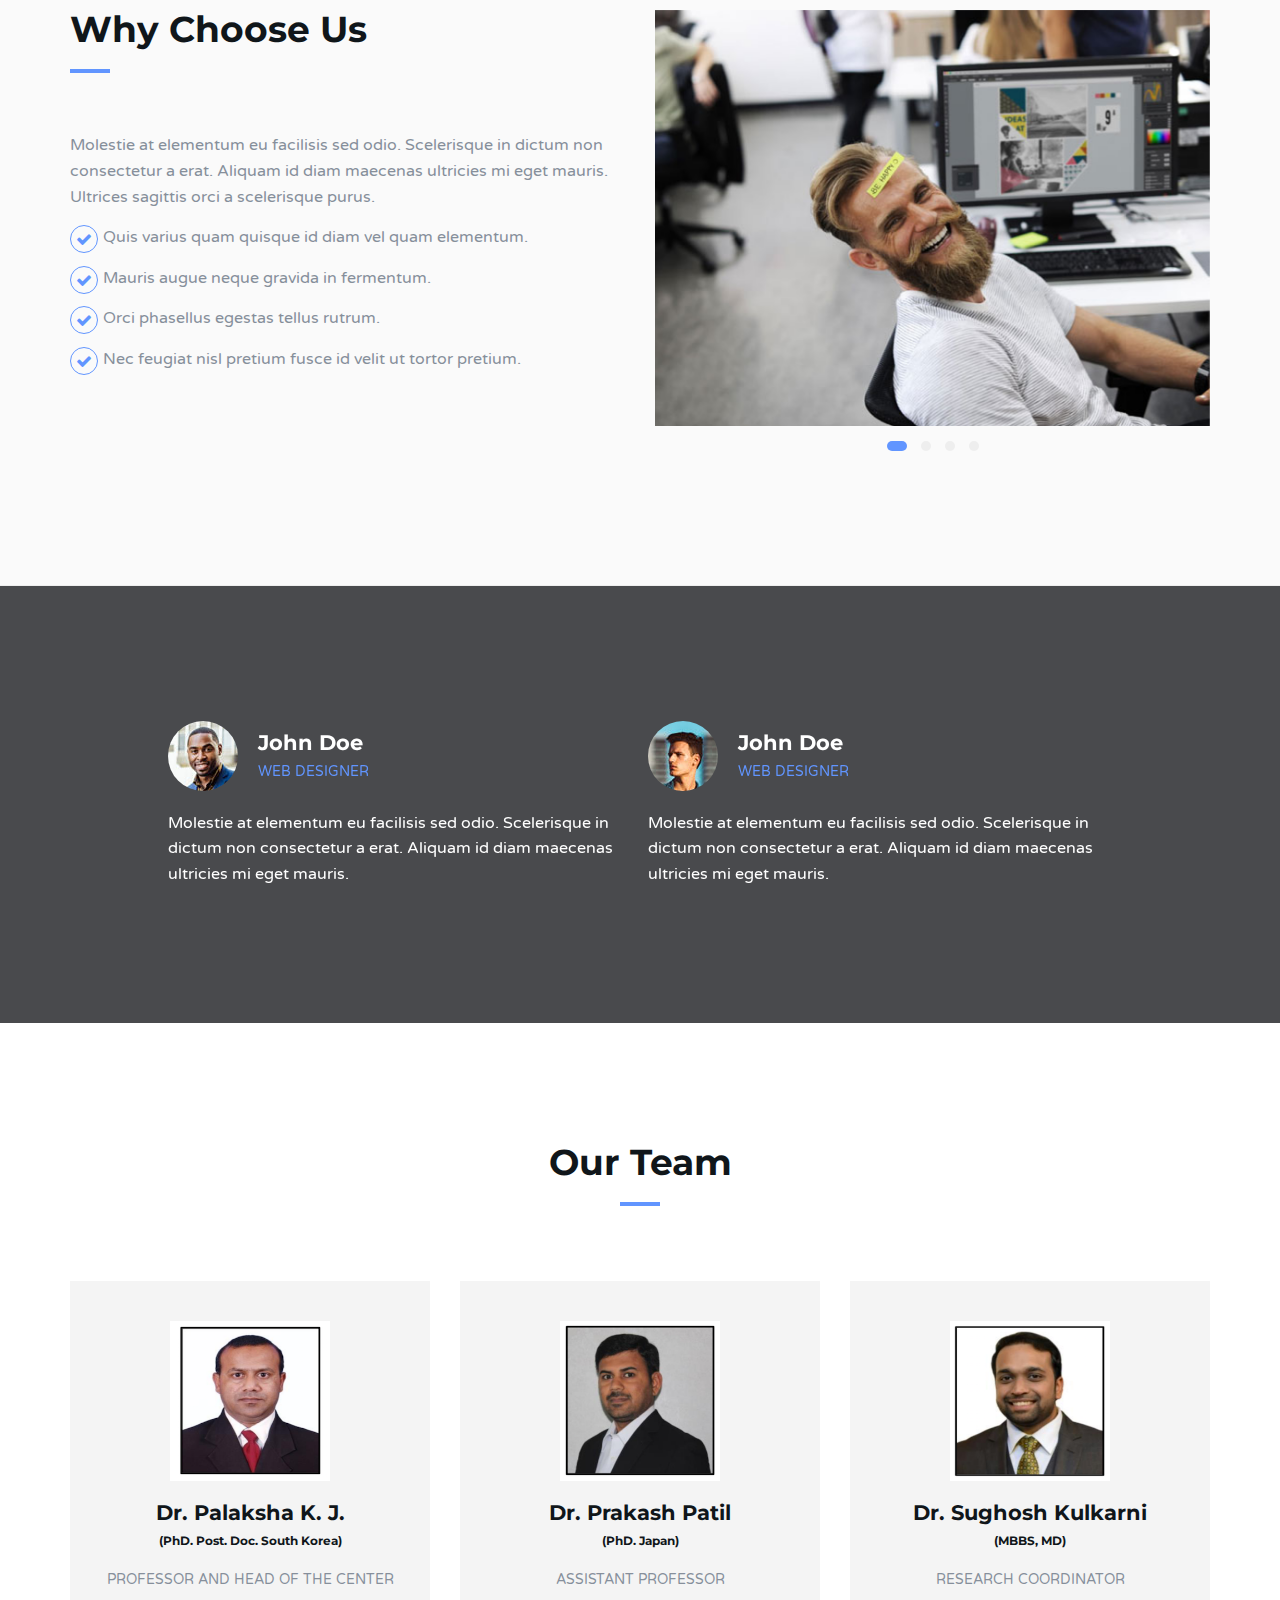
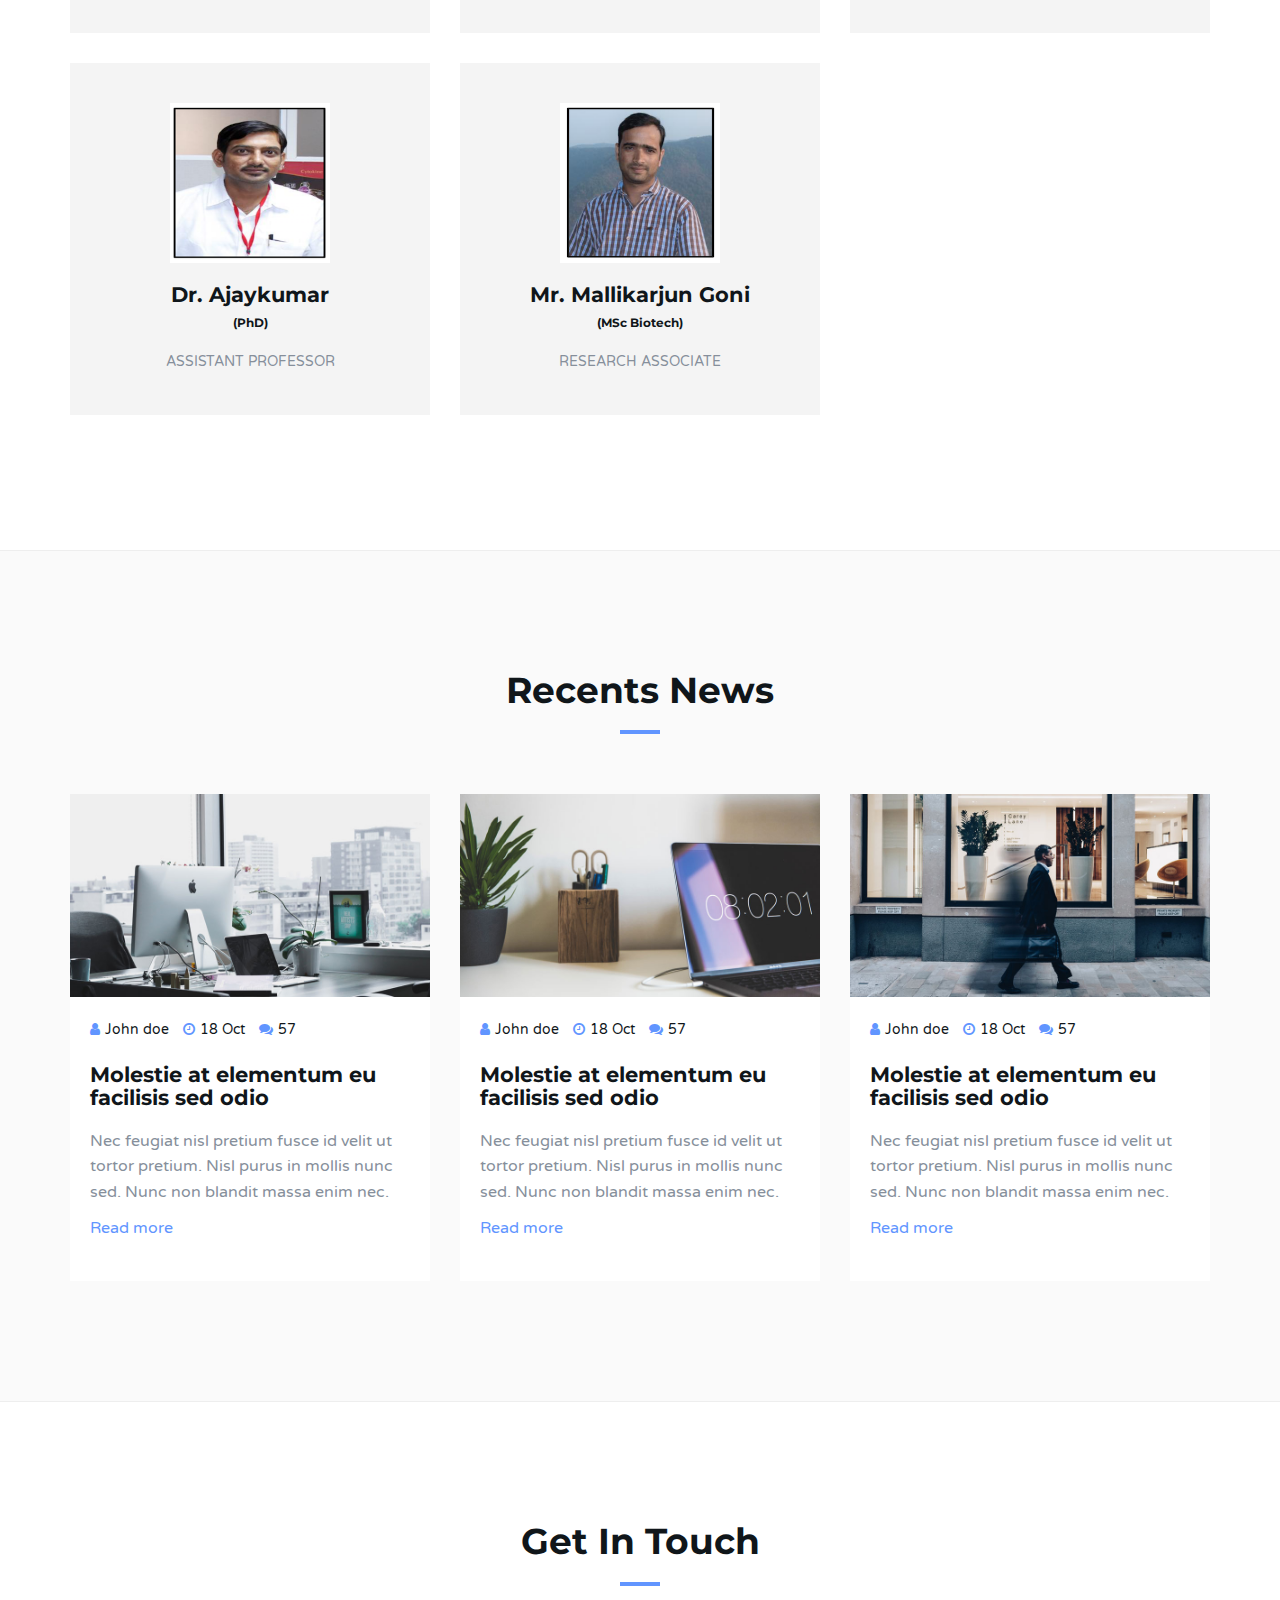
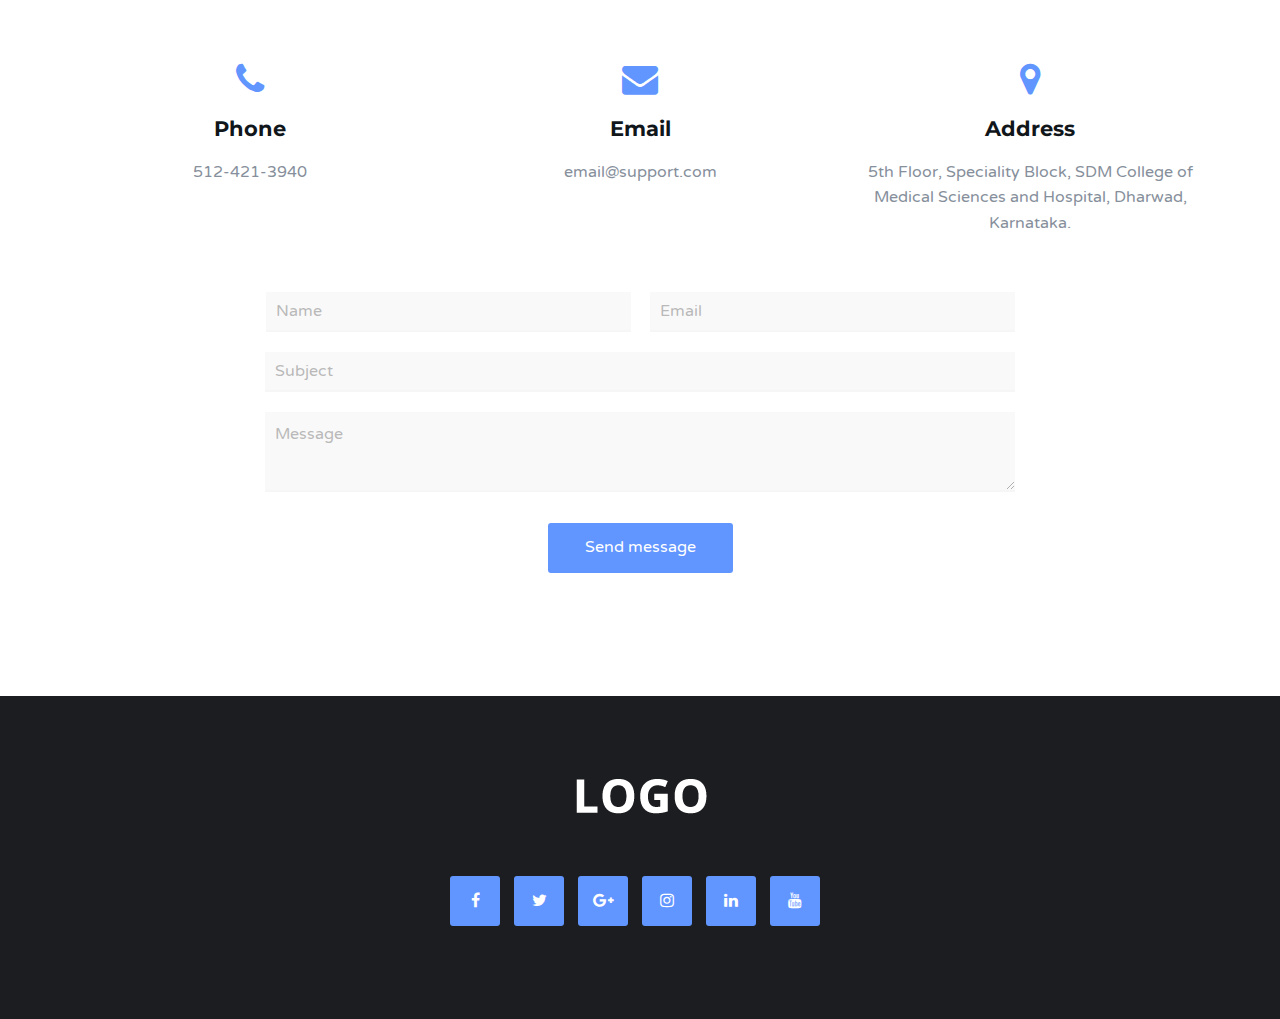
<file: index_old.html>
<!DOCTYPE html>
<html lang="en">

<head>
	<meta charset="utf-8">
	<meta http-equiv="X-UA-Compatible" content="IE=edge">
	<meta name="viewport" content="width=device-width, initial-scale=1">
	<!-- The above 3 meta tags *must* come first in the head; any other head content must come *after* these tags -->

	<title>SDM Biomedical Research Center</title>

	<!-- Google font -->
	<link href="https://fonts.googleapis.com/css?family=Montserrat:400,700%7CVarela+Round" rel="stylesheet">

	<!-- Bootstrap -->
	<link type="text/css" rel="stylesheet" href="css/bootstrap.min.css" />

	<!-- Owl Carousel -->
	<link type="text/css" rel="stylesheet" href="css/owl.carousel.css" />
	<link type="text/css" rel="stylesheet" href="css/owl.theme.default.css" />

	<!-- Magnific Popup -->
	<link type="text/css" rel="stylesheet" href="css/magnific-popup.css" />

	<!-- Font Awesome Icon -->
	<link rel="stylesheet" href="css/font-awesome.min.css">

	<!-- Custom stlylesheet -->
	<link type="text/css" rel="stylesheet" href="css/style.css" />

	<!-- HTML5 shim and Respond.js for IE8 support of HTML5 elements and media queries -->
	<!-- WARNING: Respond.js doesn't work if you view the page via file:// -->
	<!--[if lt IE 9]>
		<script src="https://oss.maxcdn.com/html5shiv/3.7.3/html5shiv.min.js"></script>
		<script src="https://oss.maxcdn.com/respond/1.4.2/respond.min.js"></script>
	<![endif]-->
</head>

<body>
	<!-- Header -->
	<header id="home">
		<!-- Background Image -->
		<div class="bg-img" style="background-image: url('./img/background-main.jpg');">
			<div class="overlay"></div>
		</div>
		<!-- /Background Image -->

		<!-- Nav -->
		<nav id="nav" class="navbar nav-transparent">
			<div class="container">

				<div class="navbar-header">
					<!-- Logo -->
					<div class="navbar-brand">
						<a href="index.html">
							<img class="logo" src="img/logo.png" alt="logo">
							<img class="logo-alt" src="img/logo-alt.png" alt="logo">
						</a>
					</div>
					<!-- /Logo -->

					<!-- Collapse nav button -->
					<div class="nav-collapse">
						<span></span>
					</div>
					<!-- /Collapse nav button -->
				</div>

				<!--  Main navigation  -->
				<ul class="main-nav nav navbar-nav navbar-right">
					<li><a href="#home">Home</a></li>
					<li><a href="#about">About</a></li>
					<li><a href="#service">Objectives</a></li>
					<li><a href="#team">Team</a></li>
					<li class="has-dropdown"><a href="#blog">Blog</a>
						<ul class="dropdown">
							<li><a href="blog-single.html">Inception</a></li>
						</ul>
					</li>
					<li><a href="#contact">Contact</a></li>
				</ul>
				<!-- /Main navigation -->

			</div>
		</nav>
		<!-- /Nav -->

		<!-- home wrapper -->
		<div class="home-wrapper">
			<div class="container">
				<div class="row">

					<!-- home content -->
					<div class="col-md-10 col-md-offset-1">
						<div class="home-content">
							<h1 class="white-text">SDM BIOMEDICAL RESEARCH CENTER</h1>
							<h3 class="white-text">A Unit of SDM Education Society, Ujire</h3>
							<p class="white-text">We do awesome research in Microbiology.
							</p>
						</div>
					</div>
					<!-- /home content -->

				</div>
			</div>
		</div>
		<!-- /home wrapper -->

	</header>
	<!-- /Header -->

	<!-- About -->
	<div id="about" class="section md-padding">

		<!-- Container -->
		<div class="container">

			<!-- Row -->
			<div class="row">

				<!-- Section header -->
				<div class="section-header text-center">
					<h2 class="title">About our R&D Center</h2>
				</div>
				<!-- /Section header -->

				<!-- about -->
				<div class="col-md-20">
					<div class="about">
						<i class="fa fa-magic"></i>
						<p>Stem cells are undifferentiated/precursor cells found in all multicellular organisms. They
support the internal repair system by renewing themselves and replenishing more specialised cells.
Stem cells with a remarkable potential of self-renewal and differentiation, have a great scope in
treating degenerative and untreatable human diseases arise from the loss or malfunctioning of
specific cell types in the body. The emerging field of treatment called ‘Regenerative Medicine’ or
‘Cell Therapy’ is the process of repairing or regenerating human tissues or organs to restore the
normal function. Thus, the stem cell research has a great potential in thorough understanding of
various degenerative disease, genetic/immunological disorders and develop an appropriate
treatment modalities to repair/regenerate the damaged tissues/organs to restore the normal
function. It could definitely bring humanity closer to better and possibly cure a number of diseases
such as Parkinson’s disease, Alzheimer’s disease, Heart diseases, Stroke and Diabetes, Birth defects,
Spinal Cord Injuries, Replace or Repair damaged organs, reduced risk of transplantation and may
play a major role in cancer research and treatment development.</p>

<p>The primary efforts of SDM Biomedical Research Center, Dharwad involve the isolation; in-
vitro culture and differentiation of human Adult Stem Cells (ASCs) to better understand the
mechanisms of disease development, developmental biology, drug screening and their potential of
regenerating damaged tissues/organs. Further expansion of research aims to develop the patient
specific Induced Pluripotent Stem Cells (iPSCs) based regenerative medicine technologies for better
treatment of diseases, which gives significant social benefits for individuals and economic gains for
the society.</p>
					</div>
				</div>
				<!-- /about -->

			</div>
			<!-- /Row -->

		</div>
		<!-- /Container -->

	</div>
	<!-- /About -->

	<!-- Service -->
	<div id="service" class="section md-padding">

		<!-- Container -->
		<div class="container">

			<!-- Row -->
			<div class="row">

				<!-- Section header -->
				<div class="section-header text-center">
					<h2 class="title">Objectives</h2>
				</div>
				<!-- /Section header -->

				<!-- service -->
				<div class="col-md-4 col-sm-6">
					<div class="service">
						<i class="fa fa-diamond"></i>
						<h3>Stem Cell Research</h3>
						<p>Develop a center for stem cell research and therapy, regenerative medicine and induced
pluripotent stem cell research.</p>
					</div>
				</div>
				<!-- /service -->

				<!-- service -->
				<div class="col-md-4 col-sm-6">
					<div class="service">
						<i class="fa fa-rocket"></i>
						<h3>Translational</h3>
						<p>Develop a center for translational research.</p>
					</div>
				</div>
				<!-- /service -->

				<!-- service -->
				<div class="col-md-4 col-sm-6">
					<div class="service">
						<i class="fa fa-diamond"></i>
						<h3>Collaboration</h3>
						<p>Research and development in various areas in collaboration with other fields – medical,
dental, Ayurveda and engineering sciences for new drug development or therapeutic
modality or diagnostic modality.</p>
					</div>
				</div>
				<!-- /service -->

				<!-- service -->
				<div class="col-md-4 col-sm-6">
					<div class="service">
						<i class="fa fa-pencil"></i>
						<h3>Academic</h3>
						<p>Academic programs for students and scientists in the field of biomedical research and Life
science research.</p>
					</div>
				</div>
				<!-- /service -->

				<!-- service -->
				<div class="col-md-4 col-sm-6">
					<div class="service">
						<i class="fa fa-flask"></i>
						<h3>Screening</h3>
						<p>In vitro screening of drugs using patient specific cancer cell and cancer stem cells.</p>
					</div>
				</div>
				<!-- /service -->

				<!-- service -->
				<div class="col-md-4 col-sm-6">
					<div class="service">
						<i class="fa fa-flask"></i>
						<h3>Personalised Medicine</h3>
						<p>Development of personalised medicine concept for life threatening diseases using patient
specific cells/stem cells.</p>
					</div>
				</div>
				<!-- /service -->

				<!-- service -->
				<div class="col-md-4 col-sm-6">
					<div class="service">
						<i class="fa fa-flask"></i>
						<h3>Analysis</h3>
						<p>Genomics, proteomic, transcriptomics and epigenetic analysis for identification of valid
biomarkers and thorough understanding of disease mechanisms.</p>
					</div>
				</div>
				<!-- /service -->

				<!-- service -->
				<div class="col-md-4 col-sm-6">
					<div class="service">
						<i class="fa fa-flask"></i>
						<h3>Vaccine Development</h3>
						<p>Basic research of cancer biology, new and re-emerging diseases, biomarkers identification and
development of vaccines.</p>
					</div>
				</div>
				<!-- /service -->

			</div>
			<!-- /Row -->

		</div>
		<!-- /Container -->

	</div>
	<!-- /Service -->


	<!-- Why Choose Us -->
	<div id="features" class="section md-padding bg-grey">

		<!-- Container -->
		<div class="container">

			<!-- Row -->
			<div class="row">

				<!-- why choose us content -->
				<div class="col-md-6">
					<div class="section-header">
						<h2 class="title">Why Choose Us</h2>
					</div>
					<p>Molestie at elementum eu facilisis sed odio. Scelerisque in dictum non consectetur a erat. Aliquam id diam maecenas ultricies mi eget mauris. Ultrices sagittis orci a scelerisque purus.</p>
					<div class="feature">
						<i class="fa fa-check"></i>
						<p>Quis varius quam quisque id diam vel quam elementum.</p>
					</div>
					<div class="feature">
						<i class="fa fa-check"></i>
						<p>Mauris augue neque gravida in fermentum.</p>
					</div>
					<div class="feature">
						<i class="fa fa-check"></i>
						<p>Orci phasellus egestas tellus rutrum.</p>
					</div>
					<div class="feature">
						<i class="fa fa-check"></i>
						<p>Nec feugiat nisl pretium fusce id velit ut tortor pretium.</p>
					</div>
				</div>
				<!-- /why choose us content -->

				<!-- About slider -->
				<div class="col-md-6">
					<div id="about-slider" class="owl-carousel owl-theme">
						<img class="img-responsive" src="./img/about1.jpg" alt="">
						<img class="img-responsive" src="./img/about2.jpg" alt="">
						<img class="img-responsive" src="./img/about1.jpg" alt="">
						<img class="img-responsive" src="./img/about2.jpg" alt="">
					</div>
				</div>
				<!-- /About slider -->

			</div>
			<!-- /Row -->

		</div>
		<!-- /Container -->

	</div>
	<!-- /Why Choose Us -->


	<!-- Testimonial -->
	<div id="testimonial" class="section md-padding">

		<!-- Background Image -->
		<div class="bg-img" style="background-image: url('./img/background3.jpg');">
			<div class="overlay"></div>
		</div>
		<!-- /Background Image -->

		<!-- Container -->
		<div class="container">

			<!-- Row -->
			<div class="row">

				<!-- Testimonial slider -->
				<div class="col-md-10 col-md-offset-1">
					<div id="testimonial-slider" class="owl-carousel owl-theme">

						<!-- testimonial -->
						<div class="testimonial">
							<div class="testimonial-meta">
								<img src="./img/perso1.jpg" alt="">
								<h3 class="white-text">John Doe</h3>
								<span>Web Designer</span>
							</div>
							<p class="white-text">Molestie at elementum eu facilisis sed odio. Scelerisque in dictum non consectetur a erat. Aliquam id diam maecenas ultricies mi eget mauris.</p>
						</div>
						<!-- /testimonial -->

						<!-- testimonial -->
						<div class="testimonial">
							<div class="testimonial-meta">
								<img src="./img/perso2.jpg" alt="">
								<h3 class="white-text">John Doe</h3>
								<span>Web Designer</span>
							</div>
							<p class="white-text">Molestie at elementum eu facilisis sed odio. Scelerisque in dictum non consectetur a erat. Aliquam id diam maecenas ultricies mi eget mauris.</p>
						</div>
						<!-- /testimonial -->

					</div>
				</div>
				<!-- /Testimonial slider -->

			</div>
			<!-- /Row -->

		</div>
		<!-- /Container -->

	</div>
	<!-- /Testimonial -->

	<!-- Team -->
	<div id="team" class="section md-padding">

		<!-- Container -->
		<div class="container">

			<!-- Row -->
			<div class="row">

				<!-- Section header -->
				<div class="section-header text-center">
					<h2 class="title">Our Team</h2>
				</div>
				<!-- /Section header -->

				<!-- team -->
				<div class="col-sm-4">
					<div class="team">
						<div class="team-img">
							<img class="img-responsive" src="./img/palaksha.jpg" alt="">
						</div>
						<div class="team-content">
							<h3>Dr. Palaksha K. J.</h3>
							<h6>(PhD. Post. Doc. South Korea)</h6>
							<span>Professor and Head of the Center</span>
						</div>
					</div>
				</div>
				<!-- /team -->

				<!-- team -->
				<div class="col-sm-4">
					<div class="team">
						<div class="team-img">
							<img class="img-responsive" src="./img/prakash.jpg" alt="">
						</div>
						<div class="team-content">
							<h3>Dr. Prakash Patil</h3>
							<h6>(PhD. Japan)</h6>
							<span>Assistant Professor</span>
						</div>
					</div>
				</div>
				<!-- /team -->

				<!-- team -->
				<div class="col-sm-4">
					<div class="team">
						<div class="team-img">
							<img class="img-responsive" src="./img/sughosh.jpg" alt="">
						</div>
						<div class="team-content">
							<h3>Dr. Sughosh Kulkarni</h3>
							<h6>(MBBS, MD)</h6>
							<span>Research Coordinator</span>
						</div>
					</div>
				</div>
				<!-- /team -->

				<!-- team -->
				<div class="col-sm-4">
					<div class="team">
						<div class="team-img">
							<img class="img-responsive" src="./img/ajaykumar.jpg" alt="">
						</div>
						<div class="team-content">
							<h3>Dr. Ajaykumar</h3>
							<h6>(PhD)</h6>
							<span>Assistant Professor</span>
						</div>
					</div>
				</div>
				<!-- /team -->

				<!-- team -->
				<div class="col-sm-4">
					<div class="team">
						<div class="team-img">
							<img class="img-responsive" src="./img/mallikarjun.jpg" alt="">
						</div>
						<div class="team-content">
							<h3>Mr. Mallikarjun Goni</h3>
							<h6>(MSc Biotech)</h6>
							<span>Research Associate</span>
						</div>
					</div>
				</div>
				<!-- /team -->

			</div>
			<!-- /Row -->

		</div>
		<!-- /Container -->

	</div>
	<!-- /Team -->

	<!-- Blog -->
	<div id="blog" class="section md-padding bg-grey">

		<!-- Container -->
		<div class="container">

			<!-- Row -->
			<div class="row">

				<!-- Section header -->
				<div class="section-header text-center">
					<h2 class="title">Recents news</h2>
				</div>
				<!-- /Section header -->

				<!-- blog -->
				<div class="col-md-4">
					<div class="blog">
						<div class="blog-img">
							<img class="img-responsive" src="./img/blog1.jpg" alt="">
						</div>
						<div class="blog-content">
							<ul class="blog-meta">
								<li><i class="fa fa-user"></i>John doe</li>
								<li><i class="fa fa-clock-o"></i>18 Oct</li>
								<li><i class="fa fa-comments"></i>57</li>
							</ul>
							<h3>Molestie at elementum eu facilisis sed odio</h3>
							<p>Nec feugiat nisl pretium fusce id velit ut tortor pretium. Nisl purus in mollis nunc sed. Nunc non blandit massa enim nec.</p>
							<a href="blog-single.html">Read more</a>
						</div>
					</div>
				</div>
				<!-- /blog -->

				<!-- blog -->
				<div class="col-md-4">
					<div class="blog">
						<div class="blog-img">
							<img class="img-responsive" src="./img/blog2.jpg" alt="">
						</div>
						<div class="blog-content">
							<ul class="blog-meta">
								<li><i class="fa fa-user"></i>John doe</li>
								<li><i class="fa fa-clock-o"></i>18 Oct</li>
								<li><i class="fa fa-comments"></i>57</li>
							</ul>
							<h3>Molestie at elementum eu facilisis sed odio</h3>
							<p>Nec feugiat nisl pretium fusce id velit ut tortor pretium. Nisl purus in mollis nunc sed. Nunc non blandit massa enim nec.</p>
							<a href="blog-single.html">Read more</a>
						</div>
					</div>
				</div>
				<!-- /blog -->

				<!-- blog -->
				<div class="col-md-4">
					<div class="blog">
						<div class="blog-img">
							<img class="img-responsive"  src="./img/blog3.jpg" alt="">
						</div>
						<div class="blog-content">
							<ul class="blog-meta">
								<li><i class="fa fa-user"></i>John doe</li>
								<li><i class="fa fa-clock-o"></i>18 Oct</li>
								<li><i class="fa fa-comments"></i>57</li>
							</ul>
							<h3>Molestie at elementum eu facilisis sed odio</h3>
							<p>Nec feugiat nisl pretium fusce id velit ut tortor pretium. Nisl purus in mollis nunc sed. Nunc non blandit massa enim nec.</p>
							<a href="blog-single.html">Read more</a>
						</div>
					</div>
				</div>
				<!-- /blog -->

			</div>
			<!-- /Row -->

		</div>
		<!-- /Container -->

	</div>
	<!-- /Blog -->

	<!-- Contact -->
	<div id="contact" class="section md-padding">

		<!-- Container -->
		<div class="container">

			<!-- Row -->
			<div class="row">

				<!-- Section-header -->
				<div class="section-header text-center">
					<h2 class="title">Get in touch</h2>
				</div>
				<!-- /Section-header -->

				<!-- contact -->
				<div class="col-sm-4">
					<div class="contact">
						<i class="fa fa-phone"></i>
						<h3>Phone</h3>
						<p>512-421-3940</p>
					</div>
				</div>
				<!-- /contact -->

				<!-- contact -->
				<div class="col-sm-4">
					<div class="contact">
						<i class="fa fa-envelope"></i>
						<h3>Email</h3>
						<p>email@support.com</p>
					</div>
				</div>
				<!-- /contact -->

				<!-- contact -->
				<div class="col-sm-4">
					<div class="contact">
						<i class="fa fa-map-marker"></i>
						<h3>Address</h3>
						<p>5th Floor, Speciality Block, SDM College of Medical Sciences and Hospital, Dharwad, Karnataka.</p>
					</div>
				</div>
				<!-- /contact -->

				<!-- contact form -->
				<div class="col-md-8 col-md-offset-2">
					<form class="contact-form">
						<input type="text" class="input" placeholder="Name">
						<input type="email" class="input" placeholder="Email">
						<input type="text" class="input" placeholder="Subject">
						<textarea class="input" placeholder="Message"></textarea>
						<button class="main-btn">Send message</button>
					</form>
				</div>
				<!-- /contact form -->

			</div>
			<!-- /Row -->

		</div>
		<!-- /Container -->

	</div>
	<!-- /Contact -->


	<!-- Footer -->
	<footer id="footer" class="sm-padding bg-dark">

		<!-- Container -->
		<div class="container">

			<!-- Row -->
			<div class="row">

				<div class="col-md-12">

					<!-- footer logo -->
					<div class="footer-logo">
						<a href="index.html"><img src="img/logo-alt.png" alt="logo"></a>
					</div>
					<!-- /footer logo -->

					<!-- footer follow -->
					<ul class="footer-follow">
						<li><a href="#"><i class="fa fa-facebook"></i></a></li>
						<li><a href="#"><i class="fa fa-twitter"></i></a></li>
						<li><a href="#"><i class="fa fa-google-plus"></i></a></li>
						<li><a href="#"><i class="fa fa-instagram"></i></a></li>
						<li><a href="#"><i class="fa fa-linkedin"></i></a></li>
						<li><a href="#"><i class="fa fa-youtube"></i></a></li>
					</ul>
					<!-- /footer follow -->

				</div>

			</div>
			<!-- /Row -->

		</div>
		<!-- /Container -->

	</footer>
	<!-- /Footer -->

	<!-- Back to top -->
	<div id="back-to-top"></div>
	<!-- /Back to top -->

	<!-- Preloader -->
	<div id="preloader">
		<div class="preloader">
			<span></span>
			<span></span>
			<span></span>
			<span></span>
		</div>
	</div>
	<!-- /Preloader -->

	<!-- jQuery Plugins -->
	<script type="text/javascript" src="js/jquery.min.js"></script>
	<script type="text/javascript" src="js/bootstrap.min.js"></script>
	<script type="text/javascript" src="js/owl.carousel.min.js"></script>
	<script type="text/javascript" src="js/jquery.magnific-popup.js"></script>
	<script type="text/javascript" src="js/main.js"></script>

</body>

</html>
</file>
<file: css/style.css>
/*
Theme Name:
Author: yaminncco

Colors:
	Body 		  : #868F9B
	Headers 	: #10161A
	Primary 	: #6195FF
	Dark      : #FCFCFF
	Grey 		  : #F4F4F4 #FAFAFA #EEE

Fonts: Montserrat Varela Round

Table OF Contents
------------------------------------
1 > General
2 > Logo
3 > Navigation
4 > Header
5 > About
6 > Portfolio
7 > Services
8 >  Why choose us
9 >  Numbers
10 > Pricing
11 > Testimonial
12 > Team
13 > Blog
14 > Blog post
15 > Blog sidebar
16 > Contact
17 > Footer
18 > Responsive
19 > Owl theme
20 > Back to top
21 > Preloader

------------------------------------*/

/*------------------------------------*\
	General
\*------------------------------------*/


/* -- typography -- */

body {
    font-family: 'Varela Round', sans-serif;
    font-size: 16px;
    line-height: 1.6;
    overflow-x: hidden;
    color: #868F9B;
}

h1, h2, h3, h4, h5, h6 {
    font-family: 'Montserrat', sans-serif;
    font-weight: 700;
    margin-top: 0px;
    margin-bottom: 20px;
    color: #10161A;
}

h1 {
    font-size: 54px;
}

h2 {
    font-size: 36px;
}

h3 {
    font-size: 21px;
}

h4 {
    font-size: 18px;
}

h5 {
    font-size: 16px;
}

a {
    color: #6195FF;
    text-decoration: none;
    -webkit-transition: 0.2s opacity;
    transition: 0.2s opacity;
}

a:hover, a:focus {
    text-decoration: none;
    outline: none;
    opacity: 0.8;
    color: #6195FF;
}

.main-color {
    color: #6195FF;
}

.white-text {
    color: #FFF;
}

::-moz-selection {
    background-color: #6195FF;
    color: #FFF;
}

::selection {
    background-color: #6195FF;
    color: #FFF;
}

ul, ol {
    margin: 0;
    padding: 0;
    list-style: none
}

/* -- section  -- */

.section {
    position: relative;
}

.md-padding {
    padding-top: 120px;
    padding-bottom: 120px;
}

.sm-padding {
    padding-top: 60px;
    padding-bottom: 60px;
}


/* --  background section  -- */

.bg-grey {
    background-color: #FAFAFA;
    border-top: 1px solid #EEE;
    border-bottom: 1px solid #EEE;
}

.bg-dark {
    background-color: #1C1D21;
}


/* --  background image section  -- */

.bg-img {
    position: absolute;
    left: 0;
    top: 0;
    right: 0;
    bottom: 0;
    z-index: -1;
    background-position: center;
    background-size: cover;
    background-attachment: fixed;
}

.bg-img .overlay {
    position: absolute;
    left: 0;
    top: 0;
    right: 0;
    bottom: 0;
    opacity: .8;
    background: #1C1D21;
}


/* --  section header  -- */

.section-header {
    position: relative;
    margin-bottom: 60px;
}

.section-header .title {
    text-transform: capitalize;
}

.title:after {
    content:"";
  	display:block;
  	height:4px;
  	width:40px;
  	background-color: #6195FF;
    margin-top: 20px;
}

.text-center .title:after {
    margin: 20px auto 0px;
}

/* --  Input  -- */

input[type="text"], input[type="email"], input[type="password"], input[type="number"], input[type="date"], input[type="url"], input[type="tel"], textarea {
    height: 40px;
    width: 100%;
    border: none;
	  background: #F4F4F4;
    border-bottom: 2px solid #EEE;
    color: #354052;
    padding: 0px 10px;
    opacity: 0.5;
    -webkit-transition: 0.2s border-color, 0.2s opacity;
    transition: 0.2s border-color, 0.2s opacity;
}

textarea {
    padding: 10px 10px;
    min-height: 80px;
    resize: vertical;
}

input[type="text"]:focus, input[type="email"]:focus, input[type="password"]:focus, input[type="number"]:focus, input[type="date"]:focus, input[type="url"]:focus, input[type="tel"]:focus, textarea:focus {
    border-color: #6195FF;
    opacity: 1;
}

/* --  Buttons  -- */

.main-btn, .white-btn, .outline-btn {
    display: inline-block;
    padding: 10px 35px;
    margin: 3px;
    border: 2px solid transparent;
    border-radius: 3px;
    -webkit-transition: 0.2s opacity;
    transition: 0.2s opacity;
}

.main-btn {
    background: #6195FF;
    color: #FFF;
}

.white-btn {
    background: #FFF;
    color: #10161A !important;
}

.outline-btn {
    background: transparent;
    color: #6195FF !important;
    border-color: #6195FF;
}

.main-btn:hover, .white-btn:hover, .outline-btn:hover {
    opacity: 0.8;
}


/*------------------------------------*\
	Logo
\*------------------------------------*/

.navbar-brand {
    padding: 0;
}

.navbar-brand .logo, .navbar-brand .logo-alt {
    max-height: 50px;
    display: block;
}

#nav:not(.nav-transparent):not(.fixed-nav) .navbar-brand .logo-alt {
	display: none;
}

#nav.nav-transparent:not(.fixed-nav) .navbar-brand .logo {
	display: none;
}

#nav.fixed-nav .navbar-brand .logo-alt {
    display: none;
}

@media only screen and (max-width: 767px) {
    #nav.nav-transparent .navbar-brand .logo-alt {
        display: none !important;
    }
    #nav.nav-transparent .navbar-brand .logo {
        display: block !important;
    }
}


/*------------------------------------*\
	Navigation
\*------------------------------------*/

#nav {
    padding: 10px 0px;
    background: #FFF;
    -webkit-transition: 0.2s padding;
    transition: 0.2s padding;
    z-index: 999;
}

#nav.navbar {
    border: none;
    border-radius: 0;
    margin-bottom: 0px;
}

#nav.fixed-nav {
    position: fixed;
    left: 0;
    right: 0;
    padding: 0px 0px;
    background-color: #FFF !important;
    border-bottom: 1px solid #EEE;
}

#nav.nav-transparent {
    background: transparent;
}


/* -- default nav -- */

@media only screen and (min-width: 768px) {
    .main-nav li {
        padding: 0px 15px;
    }
    .main-nav li a {
        font-size: 14px;
        -webkit-transition: 0.2s color;
        transition: 0.2s color;
    }
    .main-nav>li>a {
        color: #10161A;
        padding: 15px 0px;
    }
    #nav.nav-transparent:not(.fixed-nav) .main-nav>li>a {
        color: #fff;
    }
    .main-nav>li>a:hover, .main-nav>li>a:focus, .main-nav>li.active>a {
        background: transparent;
        color: #6195FF;
    }
    .main-nav>li>a:after {
        content: "";
        display: block;
        background-color: #6195FF;
        height: 2px;
        width: 0%;
        -webkit-transition: 0.2s width;
        transition: 0.2s width;
    }
    .main-nav>li>a:hover:after, .main-nav>li.active>a:after {
        width: 100%;
    }
    /* dropdown */
    .has-dropdown {
        position: relative;
    }
    .has-dropdown>a:before {
        font-family: 'FontAwesome';
        content: "\f054";
        font-size: 6px;
        margin-left: 6px;
        float: right;
        -webkit-transform: rotate(90deg);
        -ms-transform: rotate(90deg);
        transform: rotate(90deg);
        -webkit-transition: 0.2s transform;
        transition: 0.2s transform;
    }
    .dropdown {
        position: absolute;
        right: -50%;
        top: 0;
        background-color: #6195FF;
        width: 200px;
        -webkit-box-shadow: 0px 5px 5px -5px rgba(53, 64, 82, 0.2);
        box-shadow: 0px 5px 5px -5px rgba(53, 64, 82, 0.2);
        -webkit-transform: translateY(15px) translateX(50%);
        -ms-transform: translateY(15px) translateX(50%);
        transform: translateY(15px) translateX(50%);
        opacity: 0;
        visibility: hidden;
        -webkit-transition: 0.2s all;
        transition: 0.2s all;
    }
    .main-nav>.has-dropdown>.dropdown {
        top: 100%;
        right: 50%;
    }
    .main-nav>.has-dropdown>.dropdown .dropdown.dropdown-left {
        right: 150%;
    }
    .dropdown li a {
        display: block;
        color: #FFF;
        border-top: 1px solid rgba(250, 250, 250, 0.1);
        padding: 10px 0px;
    }
    .dropdown li:nth-child(1) a {
        border-top: none;
    }
    .has-dropdown:hover>.dropdown {
        opacity: 1;
        visibility: visible;
        -webkit-transform: translateY(0px) translateX(50%);
        -ms-transform: translateY(0px) translateX(50%);
        transform: translateY(0px) translateX(50%);
    }
    .has-dropdown:hover>a:before {
        -webkit-transform: rotate(0deg);
        -ms-transform: rotate(0deg);
        transform: rotate(0deg);
    }
    .nav-collapse {
        display: none;
    }
}


/* -- mobile nav -- */

@media only screen and (max-width: 767px) {
    #nav {
        padding: 0px 0px;
    }
    #nav.nav-transparent {
        background: #FFF;
    }
    .main-nav {
        position: fixed;
        right: 0;
        height: calc(100vh - 80px);
        -webkit-box-shadow: 0px 80px 0px 0px #1C1D21;
        box-shadow: 0px 80px 0px 0px #1C1D21;
        max-width: 250px;
        width: 0%;
        -webkit-transform: translateX(100%);
        -ms-transform: translateX(100%);
        transform: translateX(100%);
        margin: 0;
        overflow-y: auto;
        background: #1C1D21;
        -webkit-transition: 0.2s all;
        transition: 0.2s all;
    }
    #nav.open .main-nav {
        -webkit-transform: translateX(0%);
        -ms-transform: translateX(0%);
        transform: translateX(0%);
        width: 100%;
    }
    .main-nav li {
        border-top: 1px solid rgba(250, 250, 250, 0.1);
    }
    .main-nav li a {
        display: block;
        color: #FFF;
        -webkit-transition: 0.2s all;
        transition: 0.2s all;
    }
    .main-nav>li.active {
        border-left: 6px solid #6195FF;
    }
    .main-nav li a:hover, .main-nav li a:focus {
        background-color: #6195FF;
        color: #FFF;
        opacity: 1;
    }
    .has-dropdown>a:after {
        content: "\f054";
        font-family: 'FontAwesome';
        float: right;
        -webkit-transition: 0.2s -webkit-transform;
        transition: 0.2s -webkit-transform;
        transition: 0.2s transform;
        transition: 0.2s transform, 0.2s -webkit-transform;
    }
    .dropdown {
        opacity: 0;
        visibility: hidden;
        height: 0;
        background: rgba(250, 250, 250, 0.1);
    }
    .dropdown li a {
        padding: 6px 10px;
    }
    .has-dropdown.open-drop>a:after {
        -webkit-transform: rotate(90deg);
        -ms-transform: rotate(90deg);
        transform: rotate(90deg);
    }
    .has-dropdown.open-drop>.dropdown {
        opacity: 1;
        visibility: visible;
        height: auto;
        -webkit-transition: 0.2s all;
        transition: 0.2s all;
    }
}


/* -- nav btn collapse -- */

.nav-collapse {
    position: relative;
    float: right;
    width: 40px;
    height: 40px;
    margin-top: 5px;
    margin-right: 5px;
    cursor: pointer;
    z-index: 99999;
}

.nav-collapse span {
    display: block;
    -webkit-transform: translate(-50%, -50%);
    -ms-transform: translate(-50%, -50%);
    transform: translate(-50%, -50%);
    position: absolute;
    top: 50%;
    left: 50%;
    width: 25px;
}

.nav-collapse span:before, .nav-collapse span:after {
    content: "";
    display: block;
}

.nav-collapse span, .nav-collapse span:before, .nav-collapse span:after {
    height: 4px;
    background: #10161A;
    -webkit-transition: 0.2s all;
    transition: 0.2s all;
}

.nav-collapse span:before {
    -webkit-transform: translate(0%, 10px);
    -ms-transform: translate(0%, 10px);
    transform: translate(0%, 10px);
}

.nav-collapse span:after {
    -webkit-transform: translate(0%, -14px);
    -ms-transform: translate(0%, -14px);
    transform: translate(0%, -14px);
}

#nav.open .nav-collapse span {
    background: transparent;
}

#nav.open .nav-collapse span:before {
    -webkit-transform: translateY(0px) rotate(-135deg);
    -ms-transform: translateY(0px) rotate(-135deg);
    transform: translateY(0px) rotate(-135deg);
}

#nav.open .nav-collapse span:after {
    -webkit-transform: translateY(-4px) rotate(135deg);
    -ms-transform: translateY(-4px) rotate(135deg);
    transform: translateY(-4px) rotate(135deg);
}


/*------------------------------------*\
	Header
\*------------------------------------*/

header {
    position: relative;
}

#home {
    height: 100vh;
}

#home .home-wrapper {
    position: absolute;
    left: 0px;
    right: 0px;
    top: 50%;
    -webkit-transform: translateY(-50%);
    -ms-transform: translateY(-50%);
    transform: translateY(-50%);
    text-align: center;
}

.home-content h1 {
  text-transform: uppercase;
}
.home-content button {
  margin-top: 20px;
}

.header-wrapper h2 {
    display: inline-block;
    margin-bottom: 0px;
}

.header-wrapper .breadcrumb {
    float: right;
    background: transparent;
    margin-bottom: 0px;
}

.header-wrapper .breadcrumb .breadcrumb-item.active {
    color: #868F9B;
}

.breadcrumb>li+li:before {
    color: #868F9B;
}


/*------------------------------------*\
	About
\*------------------------------------*/

.about {
    position: relative;
    text-align: center;
    padding: 40px 20px;
    border: 1px solid #EEE;
    margin: 15px 0px;
}

.about i {
    font-size: 36px;
    color: #6195FF;
    margin-bottom: 20px;
}

.about:after {
    content: "";
    background-color: #1C1D21;
    position: absolute;
    left: 0;
    top: 0;
    bottom: 0;
    width: 0%;
    z-index: -1;
    -webkit-transition: 0.2s width;
    transition: 0.2s width;
}

.about:hover:after {
    width: 100%;
}

.about h3 {
    -webkit-transition: 0.2s color;
    transition: 0.2s color;
}

.about:hover h3 {
    color: #fff;
}


/*------------------------------------*\
	Portfolio
\*------------------------------------*/

.work {
    position: relative;
    padding: 20px;
}

.work>img {
  width: 100%;
}

.work .overlay {
    background: #1C1D21;
    position: absolute;
    top: 0px;
    left: 0px;
    right: 0px;
    bottom: 0px;
    opacity: 0;
    -webkit-transition: 0.2s opacity;
    transition: 0.2s opacity;
    -webkit-transition-delay: 0.2s;
    transition-delay: 0.2s;
}

.work:hover .overlay {
    -webkit-transition-delay: 0s;
    transition-delay: 0s;
    opacity: 0.8;
}

.work .work-content {
    position: absolute;
    left: 25px;
    right: 25px;
    top: 50%;
    text-align: center;
    -webkit-transform: translateY(-50%);
    -ms-transform: translateY(-50%);
    transform: translateY(-50%);
}

.work .work-content h3 {
    -webkit-transform: translateY(100%);
    -ms-transform: translateY(100%);
    transform: translateY(100%);
    opacity: 0;
    color: #FFF;
    margin-bottom: 10px;
    -webkit-transition: 0.2s all;
    transition: 0.2s all;
    -webkit-transition-delay: 0.1s;
    transition-delay: 0.1s;
}

.work:hover .work-content h3 {
    -webkit-transform: translateY(0%);
    -ms-transform: translateY(0%);
    transform: translateY(0%);
    opacity: 1;
    -webkit-transition-delay: 0.1s;
    transition-delay: 0.1s;
}

.work .work-content span {
    display: block;
    text-transform: uppercase;
    -webkit-transform: translateY(100%);
    -ms-transform: translateY(100%);
    transform: translateY(100%);
    opacity: 0;
    color: #6195FF;
    margin-bottom: 5px;
    -webkit-transition: 0.2s all;
    transition: 0.2s all;
    -webkit-transition-delay: 0.2s;
    transition-delay: 0.2s;
}

.work:hover .work-content span {
    -webkit-transform: translateY(0%);
    -ms-transform: translateY(0%);
    transform: translateY(0%);
    opacity: 1;
    -webkit-transition-delay: 0s;
    transition-delay: 0s;
}

.work .work-link {
    text-align: center;
    margin-top: 20px;
    opacity: 0;
    -webkit-transition: 0.2s opacity;
    transition: 0.2s opacity;
}

.work .work-link a {
    display: inline-block;
    width: 50px;
    height: 50px;
    background-color: #6195FF;
    color: #FFF;
    line-height: 50px;
    text-align: center;
}

.work:hover .work-link {
    -webkit-transition-delay: 0.2s;
    transition-delay: 0.2s;
    opacity: 1;
}


/*------------------------------------*\
	Services
\*------------------------------------*/

.service {
    position: relative;
    padding: 40px 20px 40px 70px;
    margin: 15px 0px;
    border: 1px solid #EEE;
}

.service i {
    position: absolute;
    left: 20px;
    text-align: center;
    font-size: 32px;
    color: #6195FF;
    border-radius: 50%;
}

.service:after {
    content: "";
    background-color: #1C1D21;
    position: absolute;
    left: 0;
    top: 0;
    bottom: 0;
    width: 0%;
    z-index: -1;
    -webkit-transition: 0.2s width;
    transition: 0.2s width;
}

.service:hover:after {
    width: 100%;
}

.service h3 {
  -webkit-transition: 0.2s color;
  transition: 0.2s color;
}

.service:hover h3 {
    color: #fff;
}

/*------------------------------------*\
	Why choose us
\*------------------------------------*/

.feature {
    margin: 15px 0px;
}
.feature i {
    float: left;
    padding: 5px;
    border-radius: 50%;
    color: #6195FF;
    border: 1px solid #6195FF;
    margin-right: 5px;
}

/*------------------------------------*\
	Numbers
\*------------------------------------*/

.number {
    text-align: center;
    margin: 15px 0px;
}

.number i {
    color: #6195FF;
    font-size: 36px;
    margin-bottom: 20px;
}

.number h3 {
    font-size: 36px;
    margin-bottom: 10px;
}


/*------------------------------------*\
	Pricing
\*------------------------------------*/

.pricing {
    position: relative;
    text-align: center;
    border: 1px solid #EEE;
    background-color: #FFF;
    z-index: 11;
    margin: 15px 0px;
}

.pricing::after {
    content: "";
    background-color: #1C1D21;
    position: absolute;
    left: 0;
    right: 0;
    top: 0;
    height: 0%;
    z-index: -1;
    -webkit-transition: 0.2s height;
    transition: 0.2s height;
}

.pricing:hover:after {
    height: 100%;
}

.pricing .price-head {
    position: relative;
    margin-bottom: 20px;
}

.pricing .price-title {
    display: block;
    padding: 40px 0px 20px;
    text-transform: uppercase;
    -webkit-transition: 0.2s color;
    transition: 0.2s color;
}

.pricing:hover .price-title {
    color: #6195FF;
}

.pricing .price {
    position: relative;
    width: 140px;
    height: 140px;
    line-height: 140px;
    text-align: center;
    margin: auto;
    border-radius: 50%;
    border: 2px solid #6195FF;
}

.pricing .price h3 {
  font-size: 42px;
  margin: 0px;
  -webkit-transition: 0.2s color;
  transition: 0.2s color;
  -webkit-transform: translateY(-50%);
      -ms-transform: translateY(-50%);
          transform: translateY(-50%);
  top: 50%;
  position: absolute;
  left: 0;
  right: 0;
}

.pricing:hover .price h3 {
    color: #fff;
}

.pricing .duration {
    display: block;
    font-size: 14px;
    text-transform: uppercase;
    color: #10161A;
    -webkit-transition: 0.2s color;
    transition: 0.2s color;
}

.pricing:hover .duration {
    color: #fff;
}

.pricing .price-btn {
    padding-top: 20px;
    padding-bottom: 40px;
}

/*------------------------------------*\
	Testimonial
\*------------------------------------*/

.testimonial {
    margin: 15px 0px;
}

.testimonial-meta {
    position: relative;
    padding-left: 90px;
    height: 70px;
    margin-bottom: 20px;
    padding-top: 10px;
}

.testimonial img {
    position: absolute;
    left: 0;
    top: 0;
    width: 70px !important;
    height: 70px !important;
    border-radius: 50%;
}

.testimonial h3 {
    margin-bottom: 5px;
}

.testimonial span {
    font-size: 14px;
    color: #6195FF;
    text-transform: uppercase;
}


/*------------------------------------*\
	Team
\*------------------------------------*/

.team {
    position: relative;
    background-color: #F4F4F4;
    padding: 40px 20px;
    margin: 15px 0px;
}

.team::after {
    content: "";
    background-color: #1C1D21;
    position: absolute;
    left: 0;
    right: 0;
    top: 0;
    height: 0%;
    z-index: 1;
    -webkit-transition: 0.2s height;
    transition: 0.2s height;
}

.team:hover:after {
    height: 100%;
}

.team-img {
    position: relative;
    margin-bottom: 20px;
    z-index: 11;
}

.team-img>img {
  display: block;
  margin-left: auto;
  margin-right: auto;
  width: 50%;
  height: 50%;
}

.team .overlay {
    background: #1C1D21;
    position: absolute;
    bottom: 0;
    left: 0;
    right: 0;
    top: 0;
    opacity: 0;
    -webkit-transition: 0.2s opacity;
    transition: 0.2s opacity;
}

.team:hover .overlay {
    opacity: 0.8;
}

.team .team-content {
    text-align: center;
    position: relative;
    z-index: 11;
}

.team .team-content h3 {
    margin-bottom: 10px;
    -webkit-transition: 0.2s color;
    transition: 0.2s color;
}

.team .team-content span {
    font-size: 14px;
    text-transform: uppercase;
    -webkit-transition: 0.2s color;
    transition: 0.2s color;
}

.team:hover .team-content h3 {
    color: #FFF;
}

.team:hover .team-content span {
    color: #6195FF;
}

.team .team-social {
    position: absolute;
    top: 0;
    right: 0;
    opacity: 0;
    -webkit-transition: 0.2s opacity;
    transition: 0.2s opacity;
}

.team .team-social a {
    display: block;
    line-height: 50px;
    width: 50px;
    text-align: center;
    background-color: #6195FF;
    color: #FFF;
}

.team:hover .team-social {
    opacity: 1;
}


/*------------------------------------*\
	Blog
\*------------------------------------*/

.blog {
    background-color: #FFF;
    margin: auto;
}

.blog .blog-content {
    padding: 20px 20px 40px;
}

.blog .blog-meta {
    margin-bottom: 20px;
}

.blog .blog-meta li {
    display: inline-block;
    font-size: 14px;
    color: #10161A;
    margin-right: 10px;
}

.blog .blog-meta li i {
    color: #6195FF;
    margin-right: 5px;
}

/*------------------------------------*\
	Blog post
\*------------------------------------*/

#main .blog .blog-content {
  margin: auto
}

#main .blog {
  margin: auto;
}

/* -- blog tags -- */

.blog-tags {
    margin: 40px 0px;
}

.blog-tags h5 {
    margin-bottom: 0;
    display: inline-block;
}

.blog-tags a {
    display: inline-block;
    padding: 6px 13px;
    font-size: 14px;
    margin: 2px 0px;
    background: #F4F4F4;
    color: #10161A;
}

.blog-tags a:hover {
  color: #FFF;
  background-color: #6195FF;
}

.blog-tags a i {
    margin-right: 3px;
    color: #6195FF;
}

.blog-tags a:hover i {
  color: #FFF;
}


/* -- blog author -- */

.blog-author {
    margin: 40px 0px;
}

.blog-author .media .media-left {
    padding-right: 20px;
}

.blog-author .media {
    padding: 20px;
    border: 1px solid #EEE;
}

.blog-author .media .media-heading {
    padding-bottom: 20px;
    margin-bottom: 20px;
    border-bottom: 1px solid #EEE;
}

.blog-author .media .media-heading h3 {
    display: inline-block;
    margin: 0;
    text-transform: uppercase;
}

.blog-author .media .media-heading .author-social {
  float: right;
}

.blog-author .author-social a {
    display: inline-block;
    width: 24px;
    height: 24px;
    text-align: center;
    line-height: 24px;
    border-radius: 3px;
    margin-left: 5px;
    color: #FFF;
    background-color: #6195FF;
}

/* -- blog comments -- */

.blog-comments {
    margin: 40px 0px;
}

.blog-comments .media {
    padding: 20px;
    background-color: #FFF;
    border-top: 1px solid #EEE;
    border-bottom: 0px;
    border-right: 1px solid #EEE;
    border-left: 1px solid #EEE;
    margin-top: 0px;
}

.blog-comments .media:first-child {
    border-bottom: 0px;
}

.blog-comments .media:last-child {
    border-bottom: 1px solid #EEE;
}

.blog-comments .media .media-left {
  padding-right: 20px;
}

.blog-comments .media .media-body .media-heading {
    text-transform: uppercase;
    margin-bottom:10px;
}

.blog-comments .media .media-body .media-heading .time {
    font-size: 12px;
    margin-left: 20px;
    font-weight: 400;
    color: #868F9B;
}

.blog-comments .media .media-body .media-heading .reply {
    float: right;
    margin: 0;
    font-size: 12px;
    text-transform: uppercase;
    font-weight: 400;
}

.blog-comments .media.author {
    background-color: #F4F4F4;
    border-color: #6195FF;
    border-bottom: 1px solid #6195FF;
}
.blog-comments .media.author>.media-body>.media-heading {
    color: #6195FF;
}

.blog-comments .media.author + .media {
    border-top: 0px;
}

/* blog reply form */

.reply-form {
    margin: 40px 0px;
}

.reply-form form .input, .reply-form form .input , .reply-form form textarea {
	margin-bottom:20px;
}

.reply-form form .input, .reply-form form .input {
    width: calc(50% - 10px);
    display: inline-block;
}

.reply-form form .input:nth-child(2) {
    margin-left: 15px;
}


/*------------------------------------*\
	Blog sidebar
\*------------------------------------*/

#aside .widget {
    margin-bottom: 40px;
}

.widget h3 {
  text-transform: uppercase;
}

/* -- search sidebar -- */

#aside .widget-search {
    position: relative;
}

#aside .widget-search .search-input {
    padding-right: 50px;
}

#aside .widget-search .search-btn {
    position: absolute;
    right: 0px;
	  bottom: 0px;
    width: 40px;
    height: 40px;
    border: none;
    line-height: 40px;
    background-color: transparent;
    color: #6195FF;
}

/* -- category sidebar -- */

.widget-category a {
    display: block;
    font-size: 14px;
    color: #354052;
    border-bottom: 1px solid #EEE;
    padding: 5px;
}

.widget-category a:nth-child(1) {
  border-top: 1px solid #EEE;
}

.widget-category a span {
    float: right;
    color: #6195FF;
}

.widget-category a:hover {
    color: #6195FF;
}

/* -- tags sidebar -- */

.widget-tags a {
  display: inline-block;
  padding: 6px 13px;
  font-size: 14px;
  margin: 2px 0px;
  background: #F4F4F4;
  color: #10161A;
}

.widget-tags a:hover {
  color: #FFF;
  background-color: #6195FF;
}

/* -- posts sidebar -- */

.widget-post {
    min-height: 70px;
    margin-bottom: 25px;
}

.widget-post img {
    display: block;
    float: left;
    margin-right: 10px;
    margin-top: 5px;
}

.widget-post a {
    display: block;
    color: #10161A;
}

.widget-post a:hover {
    color: #6195FF;
}

.widget-post .blog-meta {
    display: inline-block;
}

.widget-post .blog-meta li {
    display: inline-block;
    margin-right: 5px;
    color: #6195FF;
    font-size: 12px;
}

.widget-post li i {
    color: #6195FF;
    margin-right: 5px;
}


/*------------------------------------*\
	Bio
\*------------------------------------*/

.bio {
    padding-bottom: 20px;
}

figcaption {
    color: #10161A;
}


/*------------------------------------*\
	Contact
\*------------------------------------*/

.contact {
    margin: 15px 0px;
    text-align: center;
}

.contact i {
    font-size: 36px;
    color: #6195FF;
    margin-bottom: 20px;
}

.contact-form {
    text-align: center;
    margin-top: 40px;
}

.contact-form .input {
    margin-bottom: 20px;
}


.contact-form .input:nth-child(1), .contact-form .input:nth-child(2) {
    width: calc(50% - 10px);
}

.contact-form .input:nth-child(2) {
    margin-left: 15px;
}

/*------------------------------------*\
	Footer
\*------------------------------------*/

#footer {
    position: relative;
}

.footer-logo {
    text-align: center;
    margin-bottom: 40px;
}

.footer-logo>a>img {
    max-height: 80px;
}

.footer-follow {
    text-align: center;
    margin-bottom: 20px;
}

.footer-follow li {
    display: inline-block;
    margin-right: 10px;
    margin-bottom: 13px;
}

.footer-follow li a {
  display: inline-block;
  width: 50px;
  height: 50px;
  line-height: 50px;
  text-align: center;
  border-radius: 3px;
  background-color: #6195FF;
  color:#FFF;
}

.footer-copyright p {
    text-align: center;
    font-size: 14px;
    text-transform: uppercase;
    margin: 0;
}


/*------------------------------------*\
	Responsive
\*------------------------------------*/


@media only screen and (max-width: 991px) {}

@media only screen and (max-width: 767px) {
  .section-header h2.title {
  		font-size:31.5px;
	}

  .main-btn , .default-btn , .outline-btn , .white-btn  {
  		padding: 8px 22px;
  		font-size:14px;
	}

  .home-content h1 {
		font-size:36px;
	}

  .header-wrapper h2 {
      margin-bottom: 20px;
      text-align: center;
      display: block;
  }

  .header-wrapper .breadcrumb {
      float: none;
      text-align: center;
  }
}

@media only screen and (max-width: 480px) {
  #portfolio [class*='col-xs'] {
		  width:100%;
	}

  #numbers [class*='col-xs'] {
		  width:100%;
	}

  .contact-form .input:nth-child(1), .contact-form .input:nth-child(2) {
      width: 100%;
  }
  .contact-form .input:nth-child(2) {
      margin-left: 0px;
  }

  .reply-form form .input, .reply-form form .input {
      width: 100%;
  }
  .reply-form form .input:nth-child(2) {
      margin-left: 0px;
  }



  .blog-author .media .media-left {
      display: block;
      padding-right: 0;
      margin-bottom: 20px;
  }
  .blog-author .media {
      text-align: center;
  }
  .blog-author .media .media-heading .author-social {
      margin-top: 10px;
      float: none;
  }
  .blog-author .media .media-left img {
      margin: auto;
  }

  .blog-comments .media .media {
      margin:0px -15px;
  }
}



/*------------------------------------*\
	Owl theme
\*------------------------------------*/

/* -- dots -- */

.owl-theme .owl-dots .owl-dot span {
    border: none;
    background: #EEE;
    -webkit-transition: 0.2s all;
    transition: 0.2s all;
}

.owl-theme .owl-dots .owl-dot:hover span {
    background: #6195FF;
}
.owl-theme .owl-dots .owl-dot.active span {
	  background: #6195FF;
	  width:20px;
}

/* -- nav -- */

.owl-theme .owl-nav {
    opacity: 0;
    -webkit-transition: 0.2s opacity;
    transition: 0.2s opacity;
}

.owl-theme:hover .owl-nav {
    opacity: 1;
}

.owl-theme .owl-nav [class*='owl-'] {
    position: absolute;
    top: 50%;
    -webkit-transform: translateY(-50%);
        -ms-transform: translateY(-50%);
            transform: translateY(-50%);
    background: #6195FF;
    color: #FFF;
  	padding: 0px;
  	width: 50px;
  	height: 50px;
  	border-radius:3px;
  	line-height: 50px;
  	margin: 0;
}

.owl-theme .owl-prev {
    left: 0px;
}

.owl-theme .owl-next {
    right: 0px;
}

.owl-theme .owl-nav [class*='owl-']:hover {
    opacity: 0.8;
    background: #6195FF;
}


/*------------------------------------*\
	Back to top
\*------------------------------------*/

#back-to-top {
  	display:none;
  	position: fixed;
  	bottom: 20px;
  	right: 20px;
  	width: 50px;
  	height: 50px;
  	line-height: 50px;
  	text-align: center;
  	background: #6195FF;
  	border-radius:3px;
  	color: #FFF;
  	z-index: 9999;
    -webkit-transition: 0.2s opacity;
    transition: 0.2s opacity;
  	cursor: pointer;
}

#back-to-top:after {
    content: "\f106";
    font-family: 'FontAwesome';
}

#back-to-top:hover {
    opacity: 0.8;
}

/*------------------------------------*\
	Preloader
\*------------------------------------*/


#preloader {
    position: fixed;
    left: 0;
    top: 0;
    bottom: 0;
    right: 0;
    background-color: #FFF;
    z-index: 99999;
}

.preloader {
    position: absolute;
    left: 50%;
    top: 50%;
    -webkit-transform: translate(-50%, -50%);
        -ms-transform: translate(-50%, -50%);
            transform: translate(-50%, -50%);
}
.preloader span {
    display: inline-block;
    background-color: #6195FF;
    width: 25px;
    height: 25px;
    -webkit-animation: 1s preload ease-in-out infinite;
            animation: preload 1s ease-in-out infinite;
    -webkit-transform: scale(0);
        -ms-transform: scale(0);
            transform: scale(0);
    border-radius:50%;
}

.preloader span:nth-child(1) {
    -webkit-animation-delay: 0s;
            animation-delay: 0s;
}

.preloader span:nth-child(2) {
    -webkit-animation-delay: 0.1s;
            animation-delay: 0.1s;
}

.preloader span:nth-child(3) {
    -webkit-animation-delay: 0.15s;
            animation-delay: 0.15s;
}

.preloader span:nth-child(4) {
    -webkit-animation-delay: 0.2s;
            animation-delay: 0.2s;
}

@-webkit-keyframes preload {
	0% {
	   -webkit-transform:scale(0);
	           transform:scale(0);
	}
  50% {
    -webkit-transform:scale(1);
            transform:scale(1);
  }
  100% {
    -webkit-transform:scale(0);
            transform:scale(0);
  }
}

@keyframes preload {
	0% {
	   -webkit-transform:scale(0);
	           transform:scale(0);
	}
  50% {
    -webkit-transform:scale(1);
            transform:scale(1);
  }
  100% {
    -webkit-transform:scale(0);
            transform:scale(0);
  }
}
</file>
